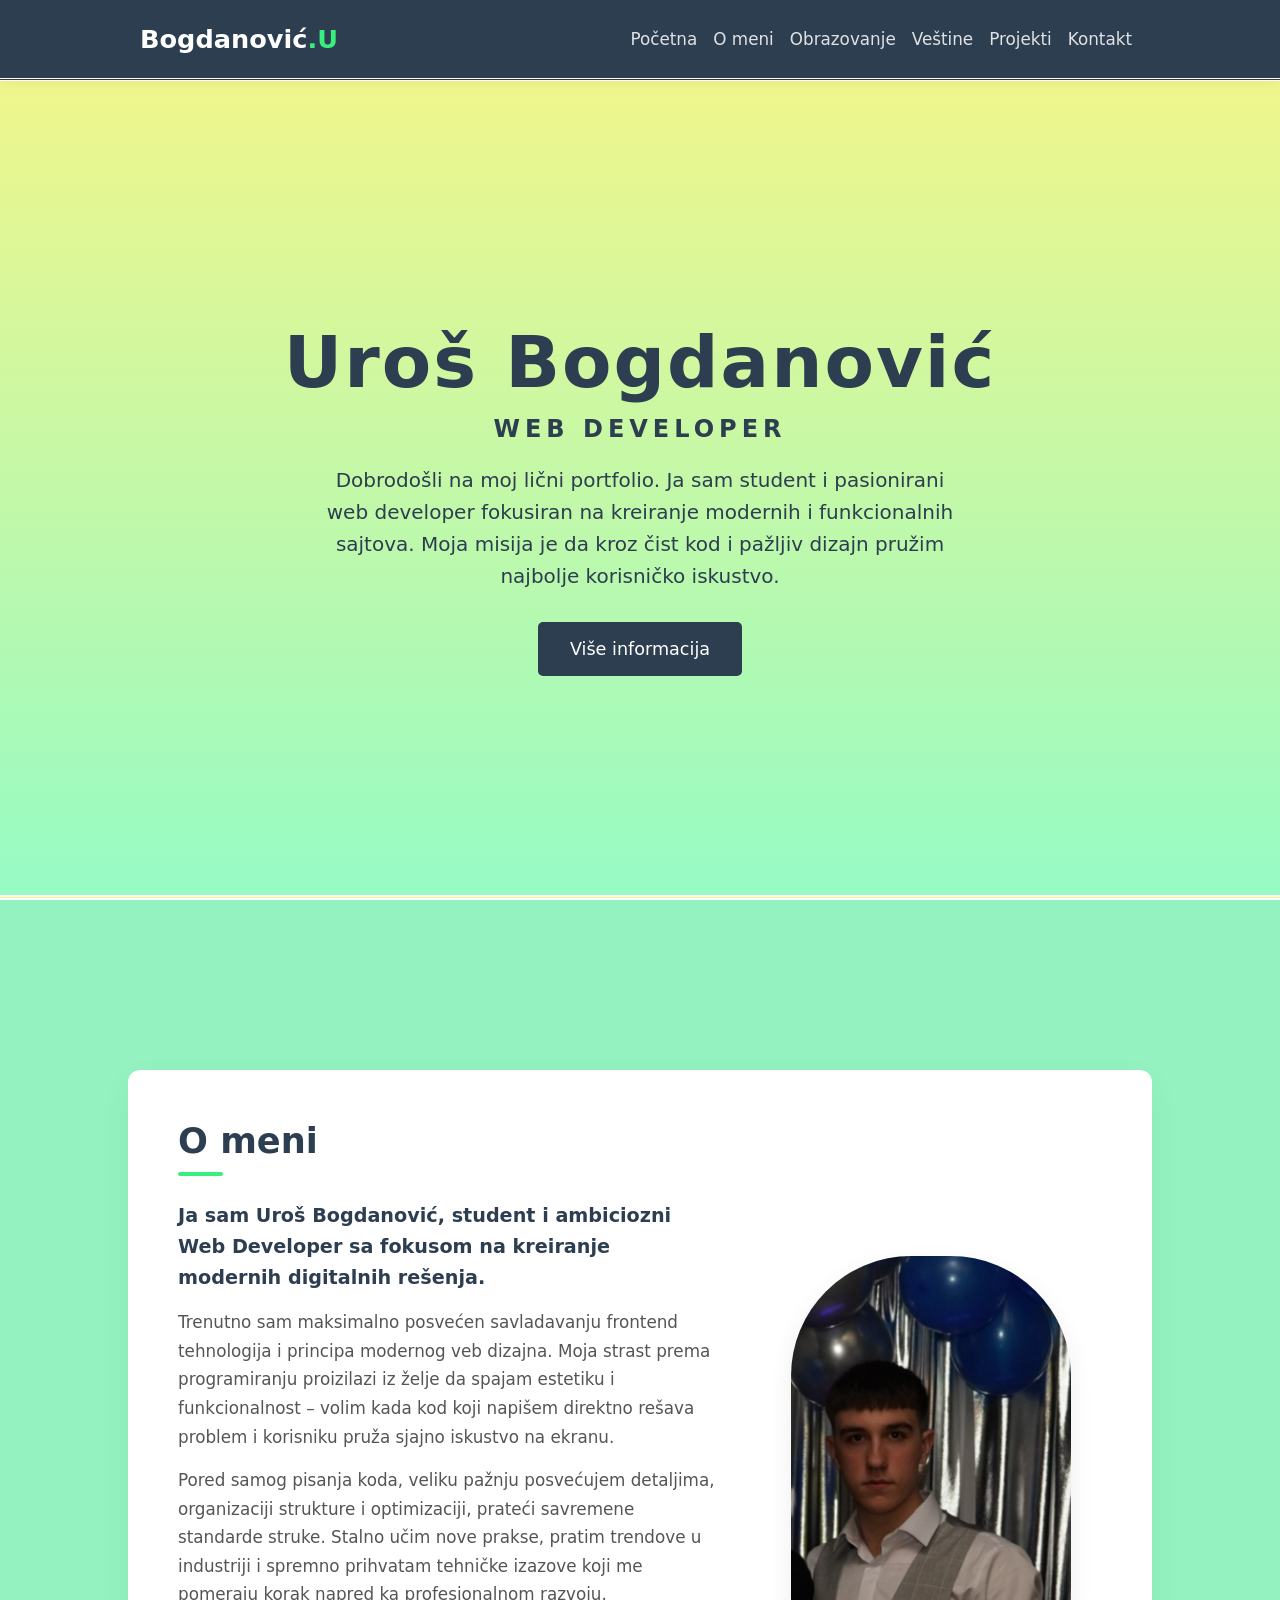
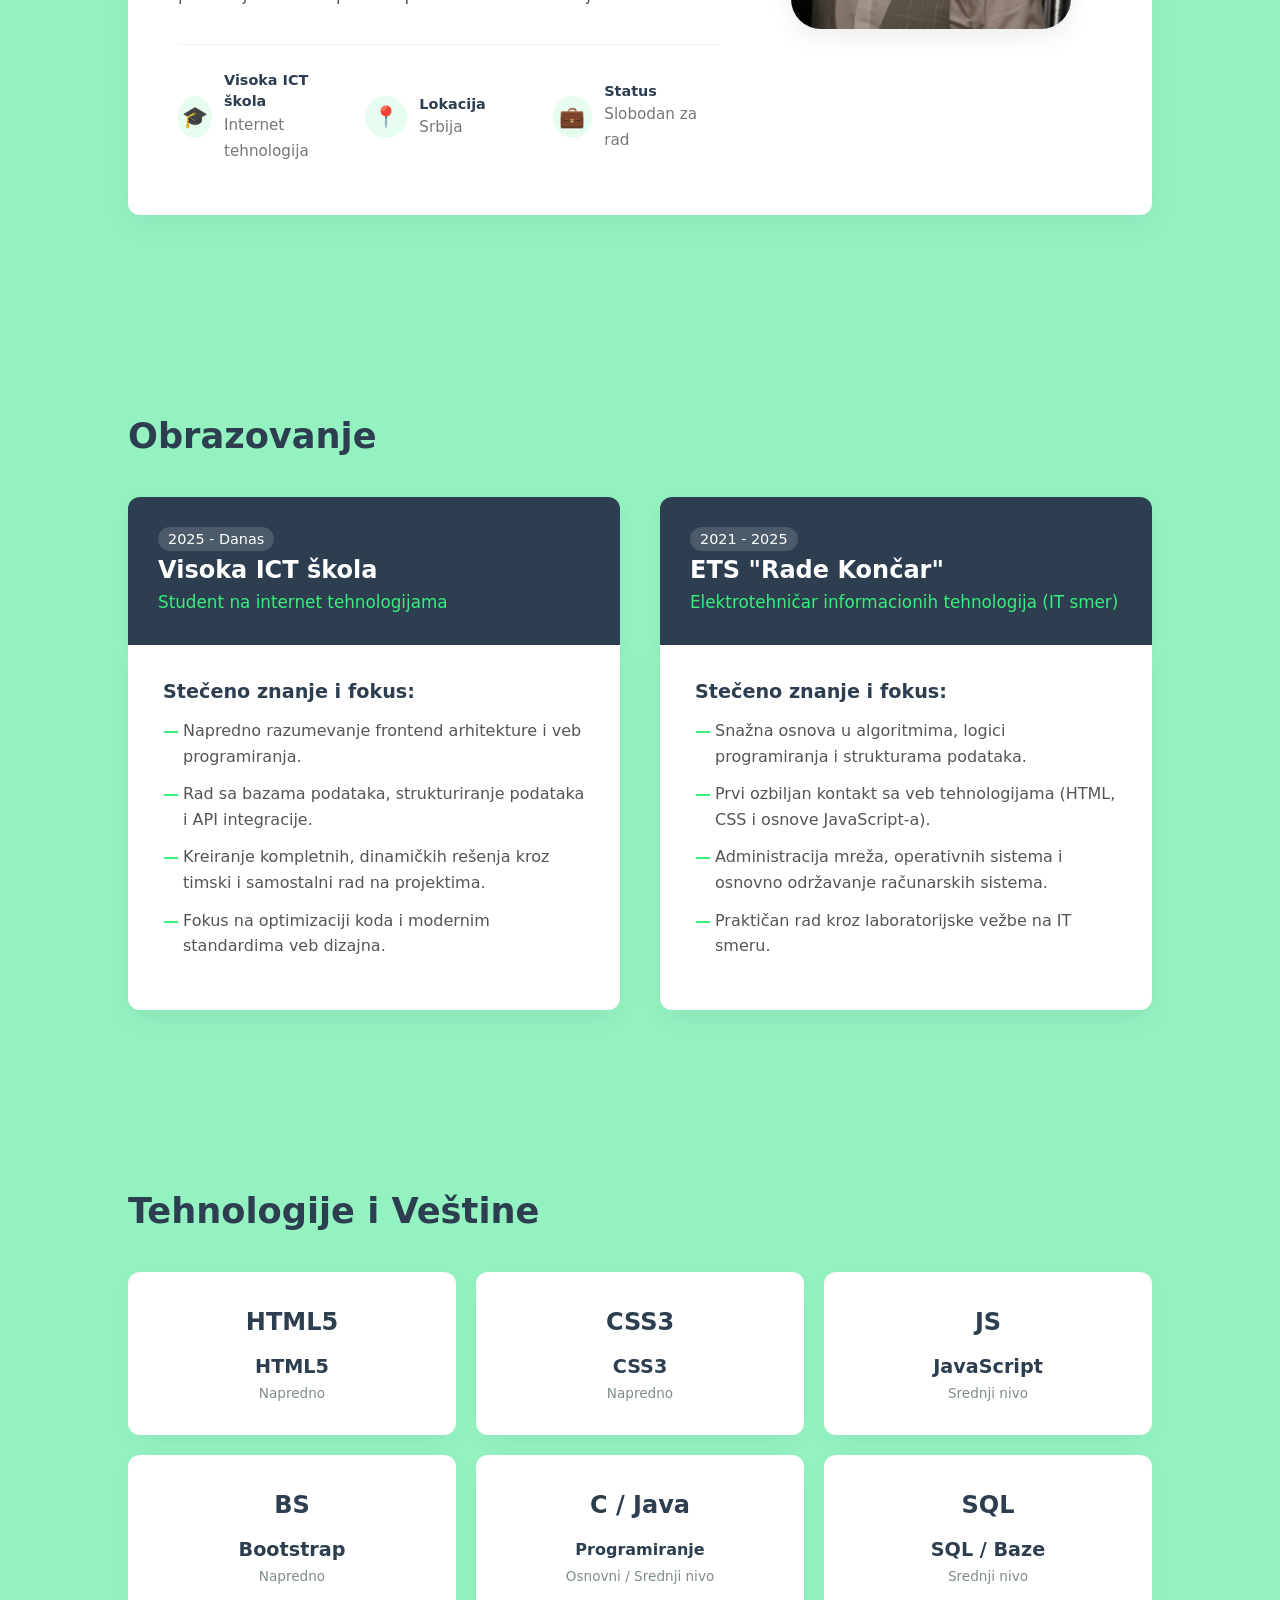
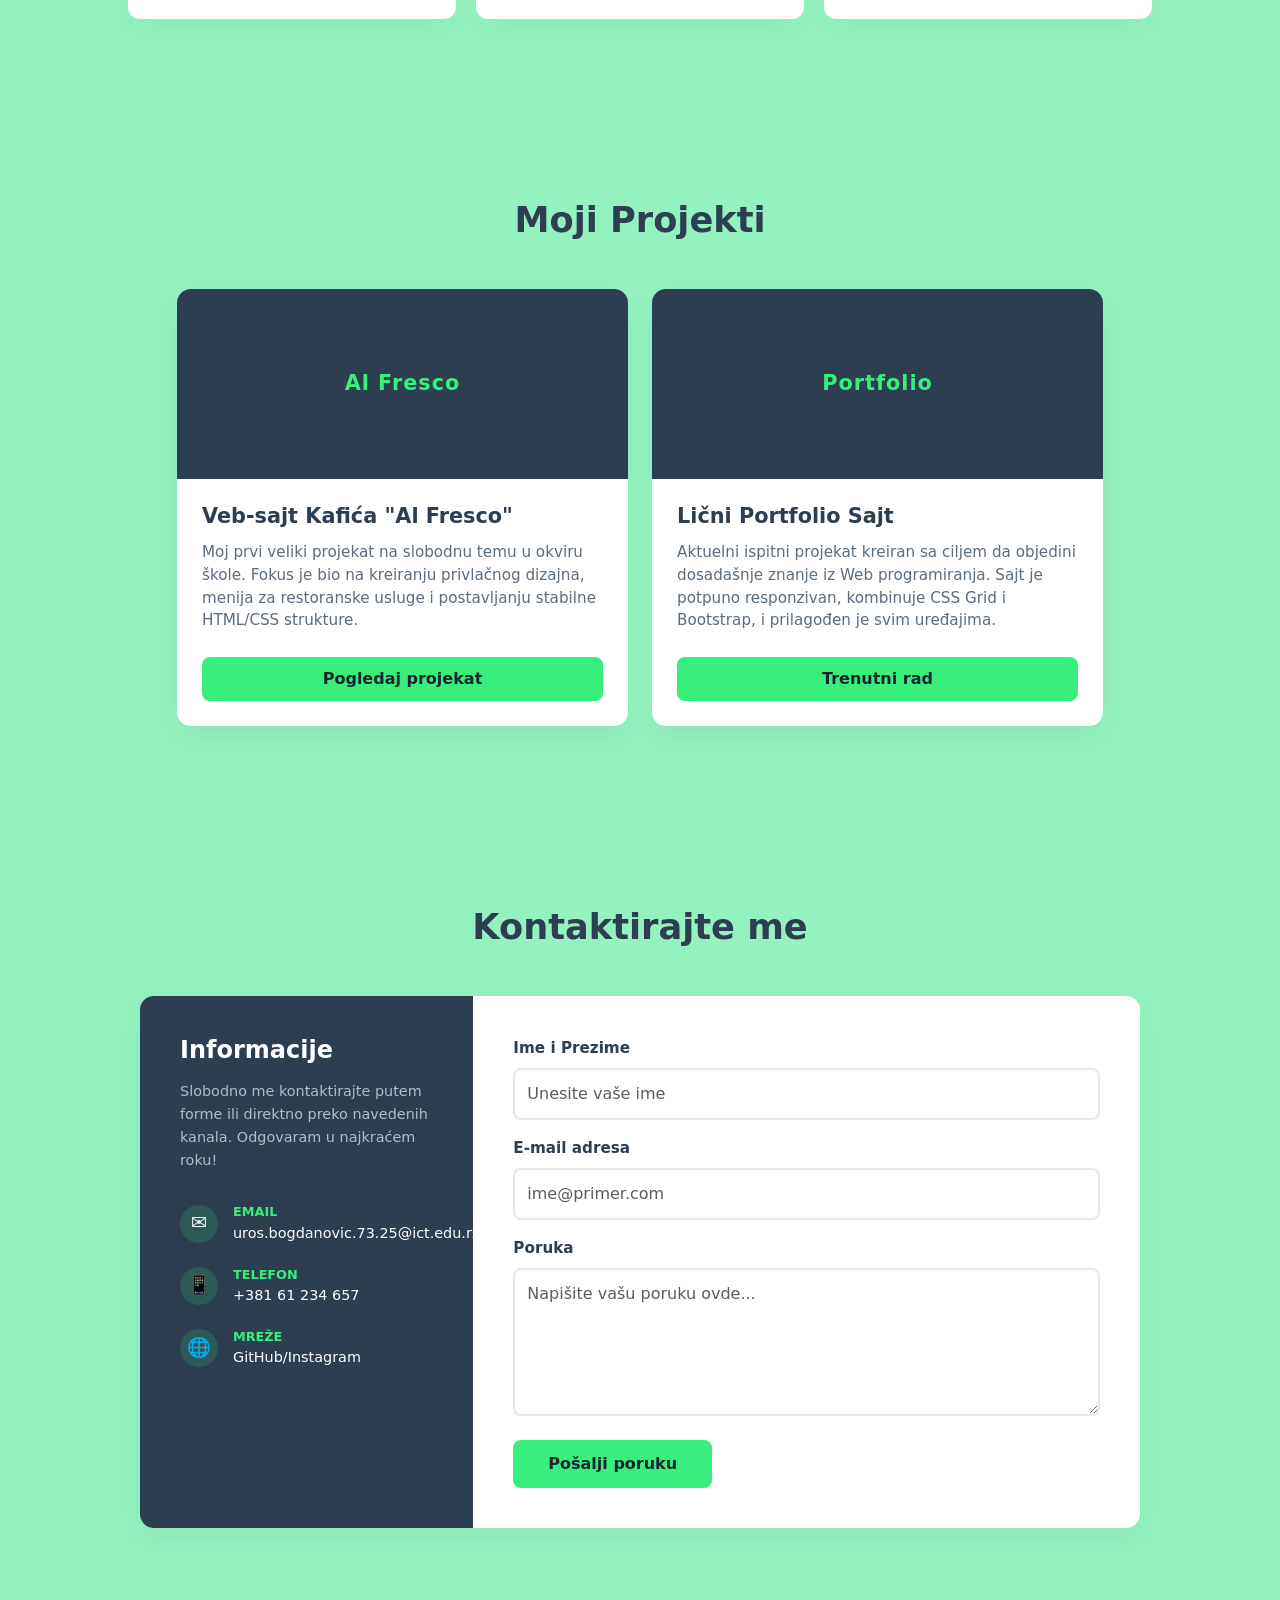
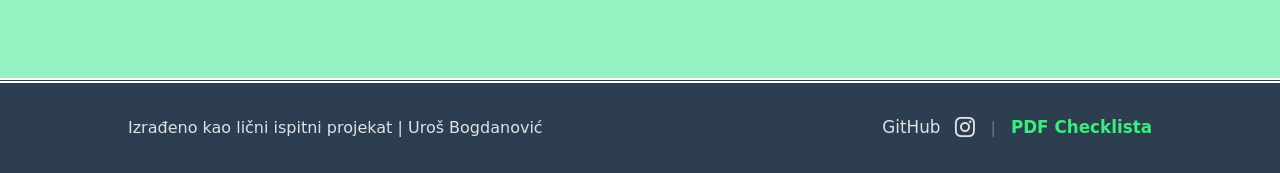
<file: index.html>
<!DOCTYPE html>
<html lang="en">
<head>
    <meta charset="UTF-8">
    <meta name="viewport" content="width=device-width, initial-scale=1.0">
    <title>Biografija</title>
    
    <link href="https://cdn.jsdelivr.net/npm/bootstrap@5.3.3/dist/css/bootstrap.min.css" rel="stylesheet">
    <link rel="stylesheet" href="https://cdn.jsdelivr.net/npm/bootstrap-icons@1.11.3/font/bootstrap-icons.min.css">
    <link href="assets/css/style.css" rel="stylesheet" />
    <link href="assets/css/responsive.css" rel="stylesheet" />
</head>
<body>
        <nav class="navbar navbar-expand-lg navbar-dark moja-navigacija fixed-top">
            <div class="container navigacija-kontejner centriranje">
                
                <a class="navbar-brand fw-bold" href="index.html">Bogdanović<span class="zelena">.U</span></a>
                
                <button class="navbar-toggler" type="button" data-bs-toggle="collapse" data-bs-target="#navbarNav" aria-controls="navbarNav" aria-expanded="false" aria-label="Toggle navigation">
                    <span class="navbar-toggler-icon"></span>
                </button>
                
                    <div class="collapse navbar-collapse" id="navbarNav">
                        <ul class="navbar-nav ms-auto">
                        <li class="nav-item">
                            <a class="nav-link" href="#pocetna">Početna</a>
                        </li>
                        <li class="nav-item">
                            <a class="nav-link" href="#o-meni">O meni</a>
                        </li>
                        <li class="nav-item">
                            <a class="nav-link" href="#obrazovanje">Obrazovanje</a>
                        </li>
                        <li class="nav-item">
                            <a class="nav-link" href="#vestine">Veštine</a>
                        </li>
                        <li class="nav-item">
                            <a class="nav-link" href="#projekti">Projekti</a>
                        </li>
                        <li class="nav-item">
                            <a class="nav-link" href="#kontakt">Kontakt</a>
                        </li>
                        </ul>
                    </div>
            </div>    
        </nav>
        <section class="hero1 d-flex align-items-center justify-content-center text-center" id="pocetna">
            <div class="container">
                <h1 class="hero-ime fw-bold">Uroš Bogdanović</h1>
                <h2 class="hero-titula text-uppercase tracking-wider">Web Developer</h2>
                <p class="hero-tagline mx-auto">
                    Dobrodošli na moj lični portfolio. Ja sam student i pasionirani web developer fokusiran na kreiranje modernih i funkcionalnih sajtova. Moja misija je da kroz čist kod i pažljiv dizajn pružim najbolje korisničko iskustvo.
                </p>
                <a href="#o-meni" class="btn moj-hero-btn">Više informacija</a>
            </div>
        </section>
        <section class="hero2" id="o-meni">
            <div class="o-meni-kartica">
                
                <div class="o-meni-tekst">
                    <h2>O meni</h2>
                    <hr class="linija-naslova"> 
                    
                    <p class="naglaseno">Ja sam Uroš Bogdanović, student i ambiciozni Web Developer sa fokusom na kreiranje modernih digitalnih rešenja.</p>
                    <p>Trenutno sam maksimalno posvećen savladavanju frontend tehnologija i principa modernog veb dizajna. Moja strast prema programiranju proizilazi iz želje da spajam estetiku i funkcionalnost – volim kada kod koji napišem direktno rešava problem i korisniku pruža sjajno iskustvo na ekranu.</p>
                    <p>Pored samog pisanja koda, veliku pažnju posvećujem detaljima, organizaciji strukture i optimizaciji, prateći savremene standarde struke. Stalno učim nove prakse, pratim trendove u industriji i spremno prihvatam tehničke izazove koji me pomeraju korak napred ka profesionalnom razvoju.</p>
                    
                    <div class="brze-info-mreza">
                        <div class="info-stavka">
                            <span class="info-ikona">🎓</span>
                            <div>
                                <strong>Visoka ICT škola</strong>
                                <p>Internet tehnologija</p>
                            </div>
                        </div>
                        <div class="info-stavka">
                            <span class="info-ikona">📍</span>
                            <div>
                                <strong>Lokacija</strong>
                                <p>Srbija</p>
                            </div>
                        </div>
                        <div class="info-stavka">
                            <span class="info-ikona">💼</span>
                            <div>
                                <strong>Status</strong>
                                <p>Slobodan za rad</p>
                            </div>
                        </div>
                    </div>
                </div>

                <div class="o-meni-vizuelno">
                    <img src="assets/img/slika1.png" alt="Uroš Bogdanović" class="moja-portfolio-slika img-fluid">
                </div>
                
            </div>
        </section>
        <section id="obrazovanje" class="sekcija-obrazovanje">
            <div class="centriranje">
                <h2 class="naslov-sekcije">Obrazovanje</h2>
                
                <div class="obrazovanje-grid">
                    
                    <div class="obrazovanje-stub">
                        <div class="skola-kutija visoka-ict">
                            <span class="godina">2025 - Danas</span>
                            <h3>Visoka ICT škola</h3>
                            <p class="smer">Student na internet tehnologijama</p>
                        </div>
                        <div class="znanje-kutija">
                            <h4>Stečeno znanje i fokus:</h4>
                            <ul>
                                <li>Napredno razumevanje frontend arhitekture i veb programiranja.</li>
                                <li>Rad sa bazama podataka, strukturiranje podataka i API integracije.</li>
                                <li>Kreiranje kompletnih, dinamičkih rešenja kroz timski i samostalni rad na projektima.</li>
                                <li>Fokus na optimizaciji koda i modernim standardima veb dizajna.</li>
                            </ul>
                        </div>
                    </div>
                    
                    <div class="obrazovanje-stub">
                        <div class="skola-kutija rade-koncar">
                            <span class="godina">2021 - 2025</span>
                            <h3>ETS "Rade Končar"</h3>
                            <p class="smer">Elektrotehničar informacionih tehnologija (IT smer)</p>
                        </div>
                        <div class="znanje-kutija">
                            <h4>Stečeno znanje i fokus:</h4>
                            <ul>
                                <li>Snažna osnova u algoritmima, logici programiranja i strukturama podataka.</li>
                                <li>Prvi ozbiljan kontakt sa veb tehnologijama (HTML, CSS i osnove JavaScript-a).</li>
                                <li>Administracija mreža, operativnih sistema i osnovno održavanje računarskih sistema.</li>
                                <li>Praktičan rad kroz laboratorijske vežbe na IT smeru.</li>
                            </ul>
                        </div>
                    </div>

                </div>
            </div>
        </section>
        <section id="vestine" class="sekcija-vestine">
            <div class="centriranje">
                <h2 class="naslov-sekcije">Tehnologije i Veštine</h2>
                
                <div class="vestine-grid">
                    
                    <div class="vestina-kartica">
                        <div class="vestina-ikona">HTML5</div> <h3>HTML5</h3>
                        <span class="nivo">Napredno</span>
                    </div>

                    <div class="vestina-kartica">
                        <div class="vestina-ikona">CSS3</div>
                        <h3>CSS3</h3>
                        <span class="nivo">Napredno</span>
                    </div>

                    <div class="vestina-kartica">
                        <div class="vestina-ikona">JS</div>
                        <h3>JavaScript</h3>
                        <span class="nivo">Srednji nivo</span>
                    </div>

                    <div class="vestina-kartica">
                        <div class="vestina-ikona">BS</div>
                        <h3>Bootstrap</h3>
                        <span class="nivo">Napredno</span>
                    </div>

                    <div class="vestina-kartica">
                        <div class="vestina-ikona">C / Java</div>
                        <h4>Programiranje</h4>
                        <span class="nivo">Osnovni / Srednji nivo</span>
                    </div>

                    <div class="vestina-kartica">
                        <div class="vestina-ikona">SQL</div>
                        <h3>SQL / Baze</h3>
                        <span class="nivo">Srednji nivo</span>
                    </div>

                </div>
            </div>
        </section>
        <section id="projekti" class="sekcija-projekti">
            <div class="container"> <h2 class="naslov-sekcije text-center mb-5">Moji Projekti</h2>
                
                <div class="row g-4 justify-content-center">
                    
                    <div class="col-12 col-md-6 col-lg-5"> 
                        <div class="projekat-kartica">
                            <div class="projekat-slika-placeholder">Al Fresco</div>
                            <div class="projekat-telo">
                                <h3>Veb-sajt Kafića "Al Fresco"</h3>
                                <p>Moj prvi veliki projekat na slobodnu temu u okviru škole. Fokus je bio na kreiranju privlačnog dizajna, menija za restoranske usluge i postavljanju stabilne HTML/CSS strukture.</p>
                                <a href="https://uros-bogdanovic.github.io/AlFresco.github.io/index.html" target="_blank" class="btn-projekat">Pogledaj projekat</a>
                            </div>
                        </div>
                    </div>

                    <div class="col-12 col-md-6 col-lg-5">
                        <div class="projekat-kartica">
                            <div class="projekat-slika-placeholder">Portfolio</div>
                            <div class="projekat-telo">
                                <h3>Lični Portfolio Sajt</h3>
                                <p>Aktuelni ispitni projekat kreiran sa ciljem da objedini dosadašnje znanje iz Web programiranja. Sajt je potpuno responzivan, kombinuje CSS Grid i Bootstrap, i prilagođen je svim uređajima.</p>
                                <a href="#" class="btn-projekat">Trenutni rad</a>
                            </div>
                        </div>
                    </div>

                </div>
            </div>
        </section>
        <section id="kontakt" class="sekcija-kontakt">
            <div class="container">
                <h2 class="naslov-sekcije text-center mb-5">Kontaktirajte me</h2>
                
                <div class="row justify-content-center kontakt-mreza-omotac g-0">
                    
                    <div class="col-12 col-lg-4 kontakt-info-kolona">
                        <h3>Informacije</h3>
                        <p>Slobodno me kontaktirajte putem forme ili direktno preko navedenih kanala. Odgovaram u najkraćem roku!</p>
                        
                        <div class="kontakt-detalji">
                            <div class="detalj-stavka">
                                <span class="detalj-ikona">✉️</span>
                                <div>
                                    <strong>Email</strong>
                                    <p>uros.bogdanovic.73.25@ict.edu.rs</p>
                                </div>
                            </div>
                            <div class="detalj-stavka">
                                <span class="detalj-ikona">📱</span>
                                <div>
                                    <strong>Telefon</strong>
                                    <p>+381 61 234 657</p>
                                </div>
                            </div>
                            <div class="detalj-stavka">
                                <span class="detalj-ikona">🌐</span>
                                <div>
                                    <strong>Mreže</strong>
                                    <p>GitHub/Instagram</p>
                                </div>
                            </div>
                        </div>
                    </div>
                    
                    <div class="col-12 col-lg-8">
                        <form action="#" method="POST" class="kontakt-forma h-100">
                            
                            <div class="mb-3">
                                <label for="ime" class="form-label">Ime i Prezime</label>
                                <input type="text" class="form-control" id="ime" placeholder="Unesite vaše ime" required>
                            </div>
                            
                            <div class="mb-3">
                                <label for="email" class="form-label">E-mail adresa</label>
                                <input type="email" class="form-control" id="email" placeholder="ime@primer.com" required>
                            </div>
                            
                            <div class="mb-4">
                                <label for="poruka" class="form-label">Poruka</label>
                                <textarea class="form-control" id="poruka" rows="5" placeholder="Napišite vašu poruku ovde..." required></textarea>
                            </div>
                            
                            <div class="text-start"> <button type="submit" class="btn-slanje">Pošalji poruku </button>
                            </div>
                            
                        </form>
                    </div>
                </div>
            </div>
        </section>
        <footer class="moj-futer">
            <div class="centriranje futer-kontejner">
                
                <div class="futer-prava">
                    <p>Izrađeno kao lični ispitni projekat | Uroš Bogdanović</p>
                </div>
                
                <div class="futer-linkovi">
                    <a href="https://github.com/uros-bogdanovic" target="_blank" class="futer-link">GitHub</a>
                    <a href="https://www.instagram.com/visokaict/" target="_blank" class="futer-link" title="Moj Instagram">
                        <i class="bi bi-instagram fs-5"></i>
                    </a>
                    
                    <span class="separator">|</span>
                    
                    <a href="portfolio_ocenjivanje.pdf" target="_blank" class="futer-link pdf-link">PDF Checklista</a>
                </div>
                
            </div>
        </footer>
  <script src="https://cdn.jsdelivr.net/npm/bootstrap@5.3.3/dist/js/bootstrap.bundle.min.js"></script>
</body>
</html>
</file>
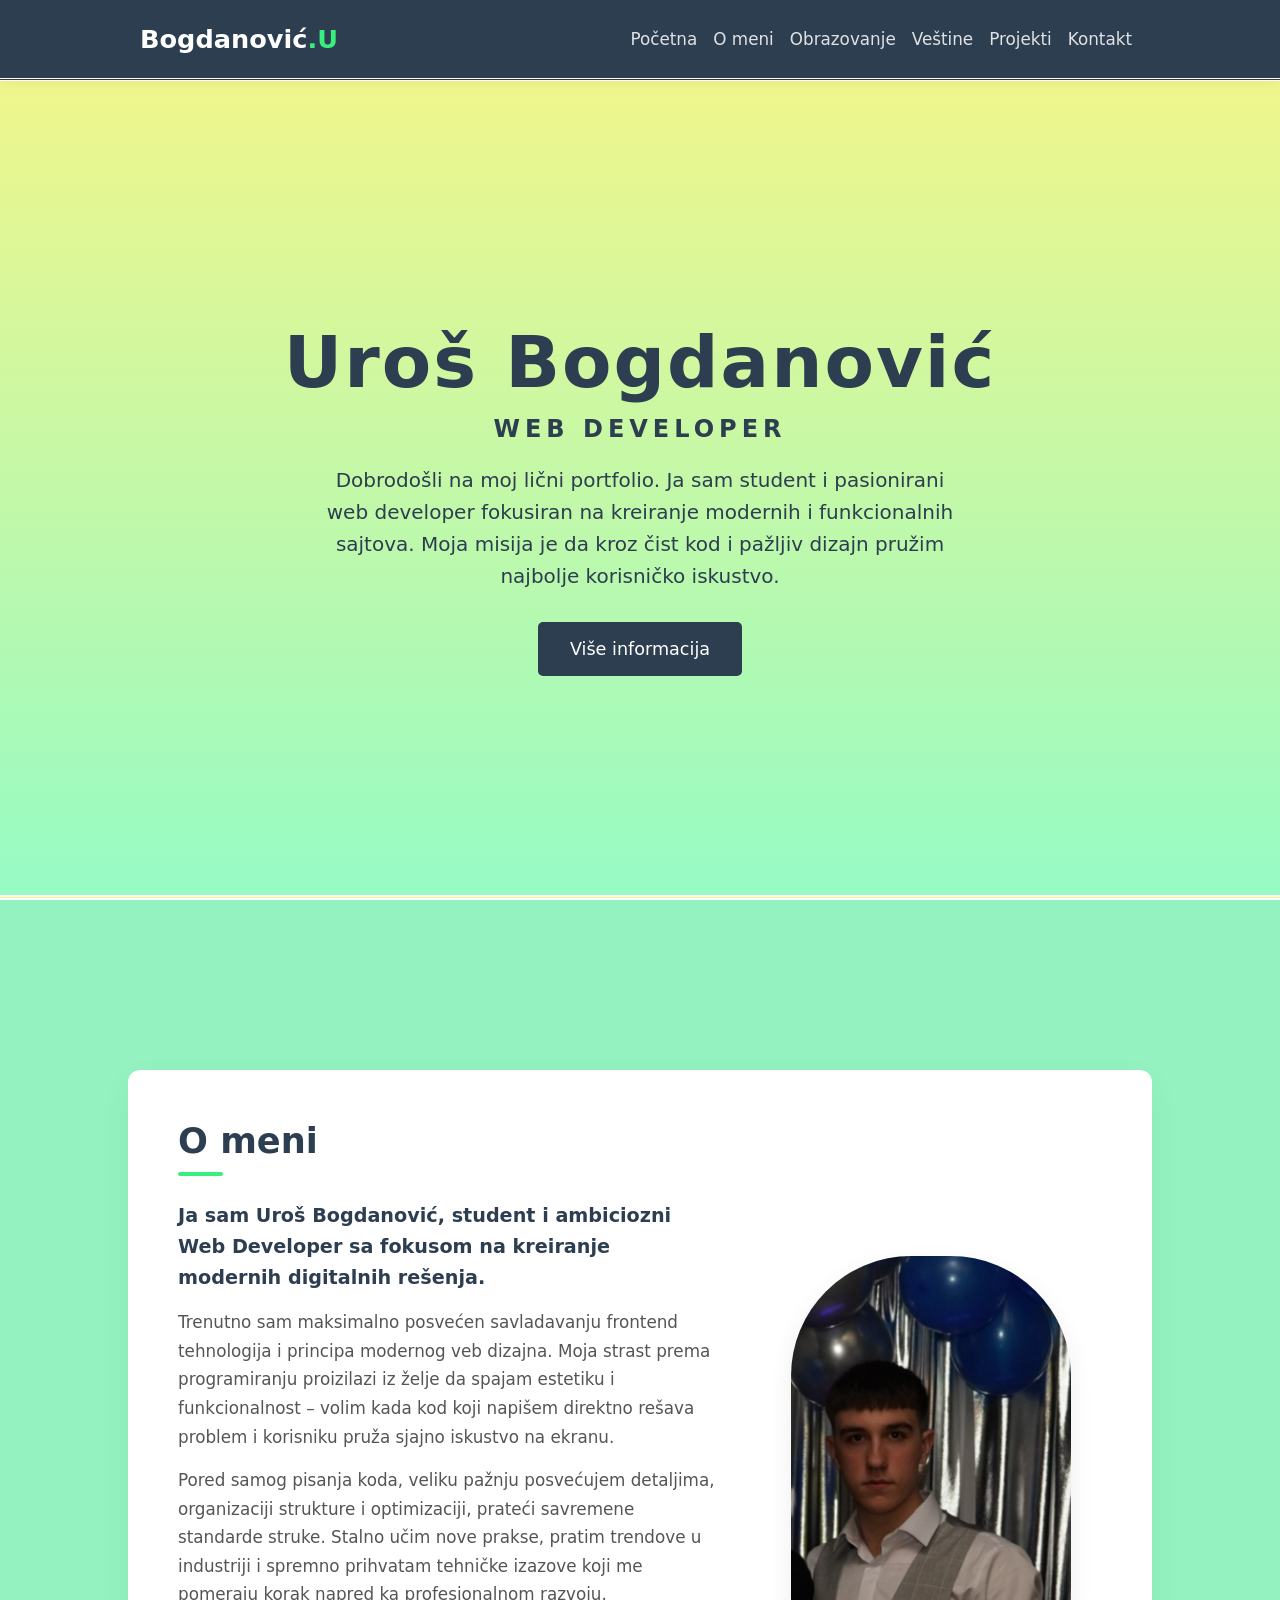
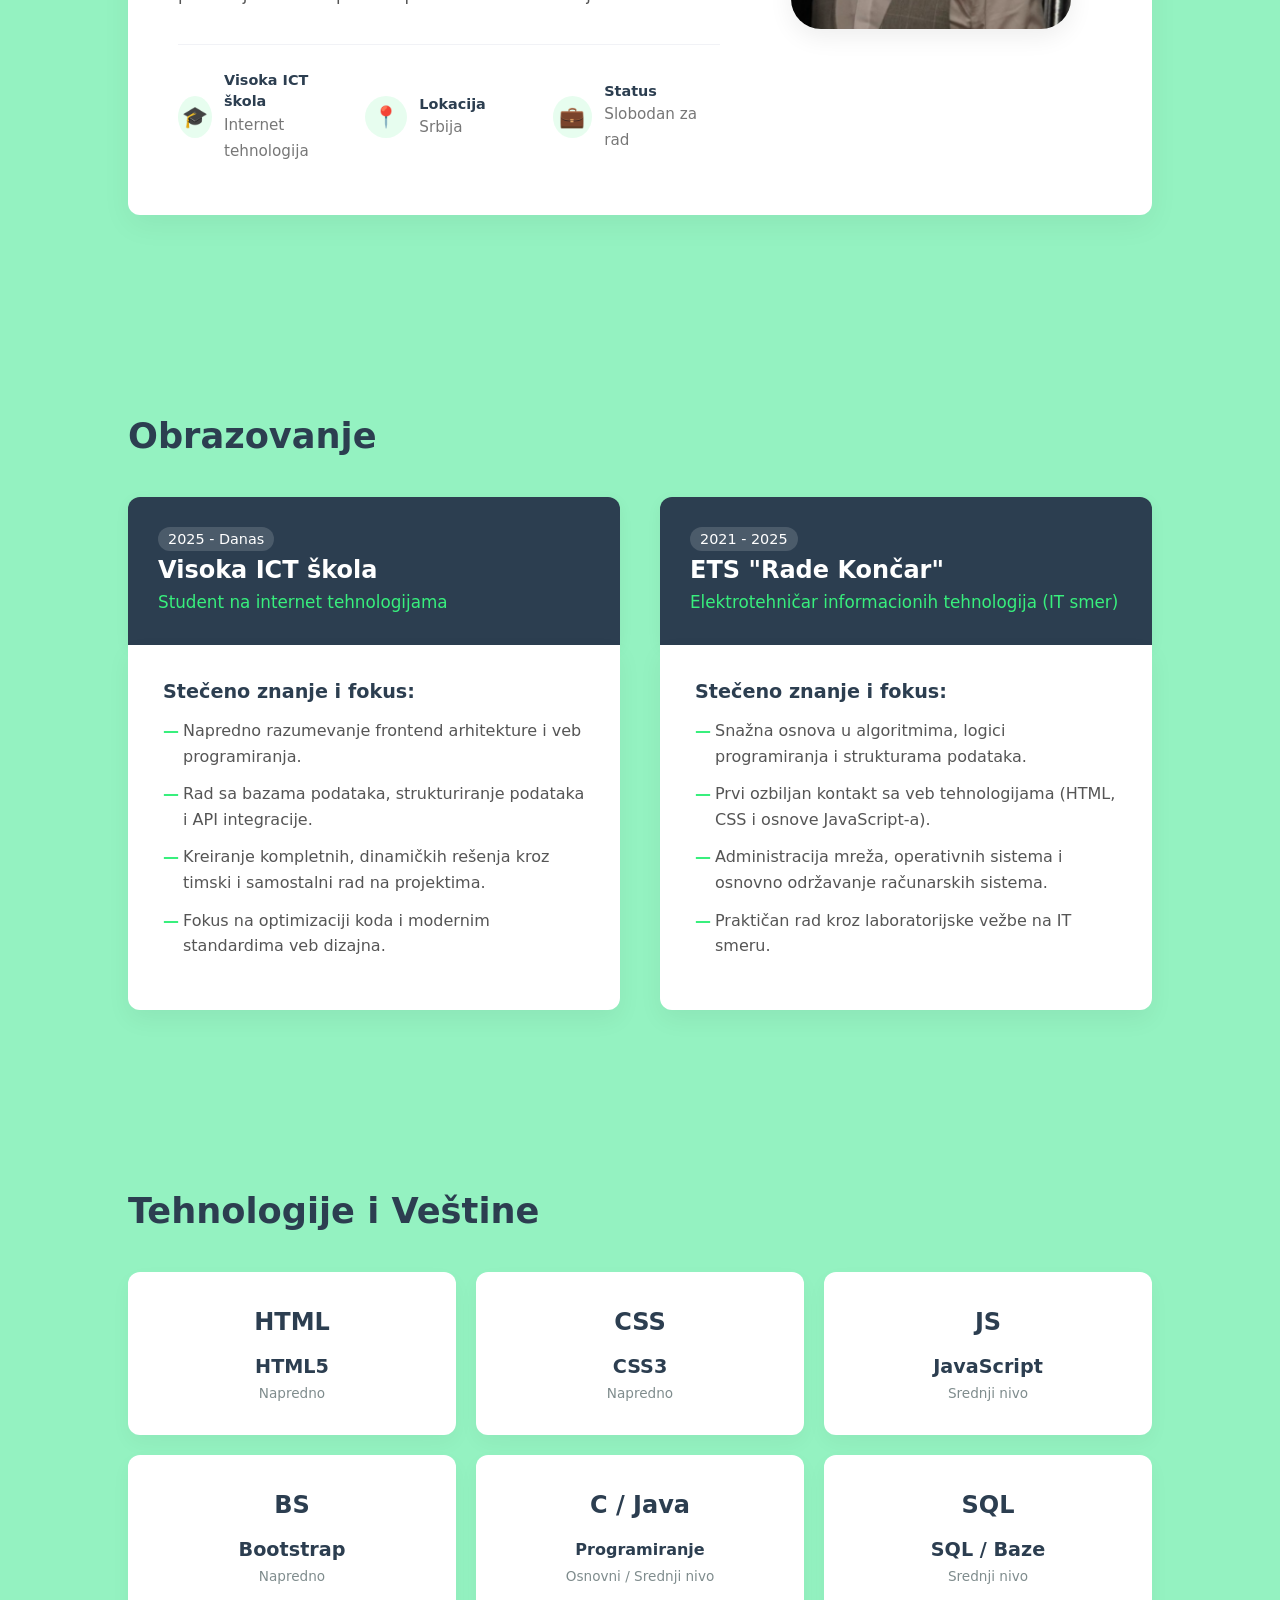
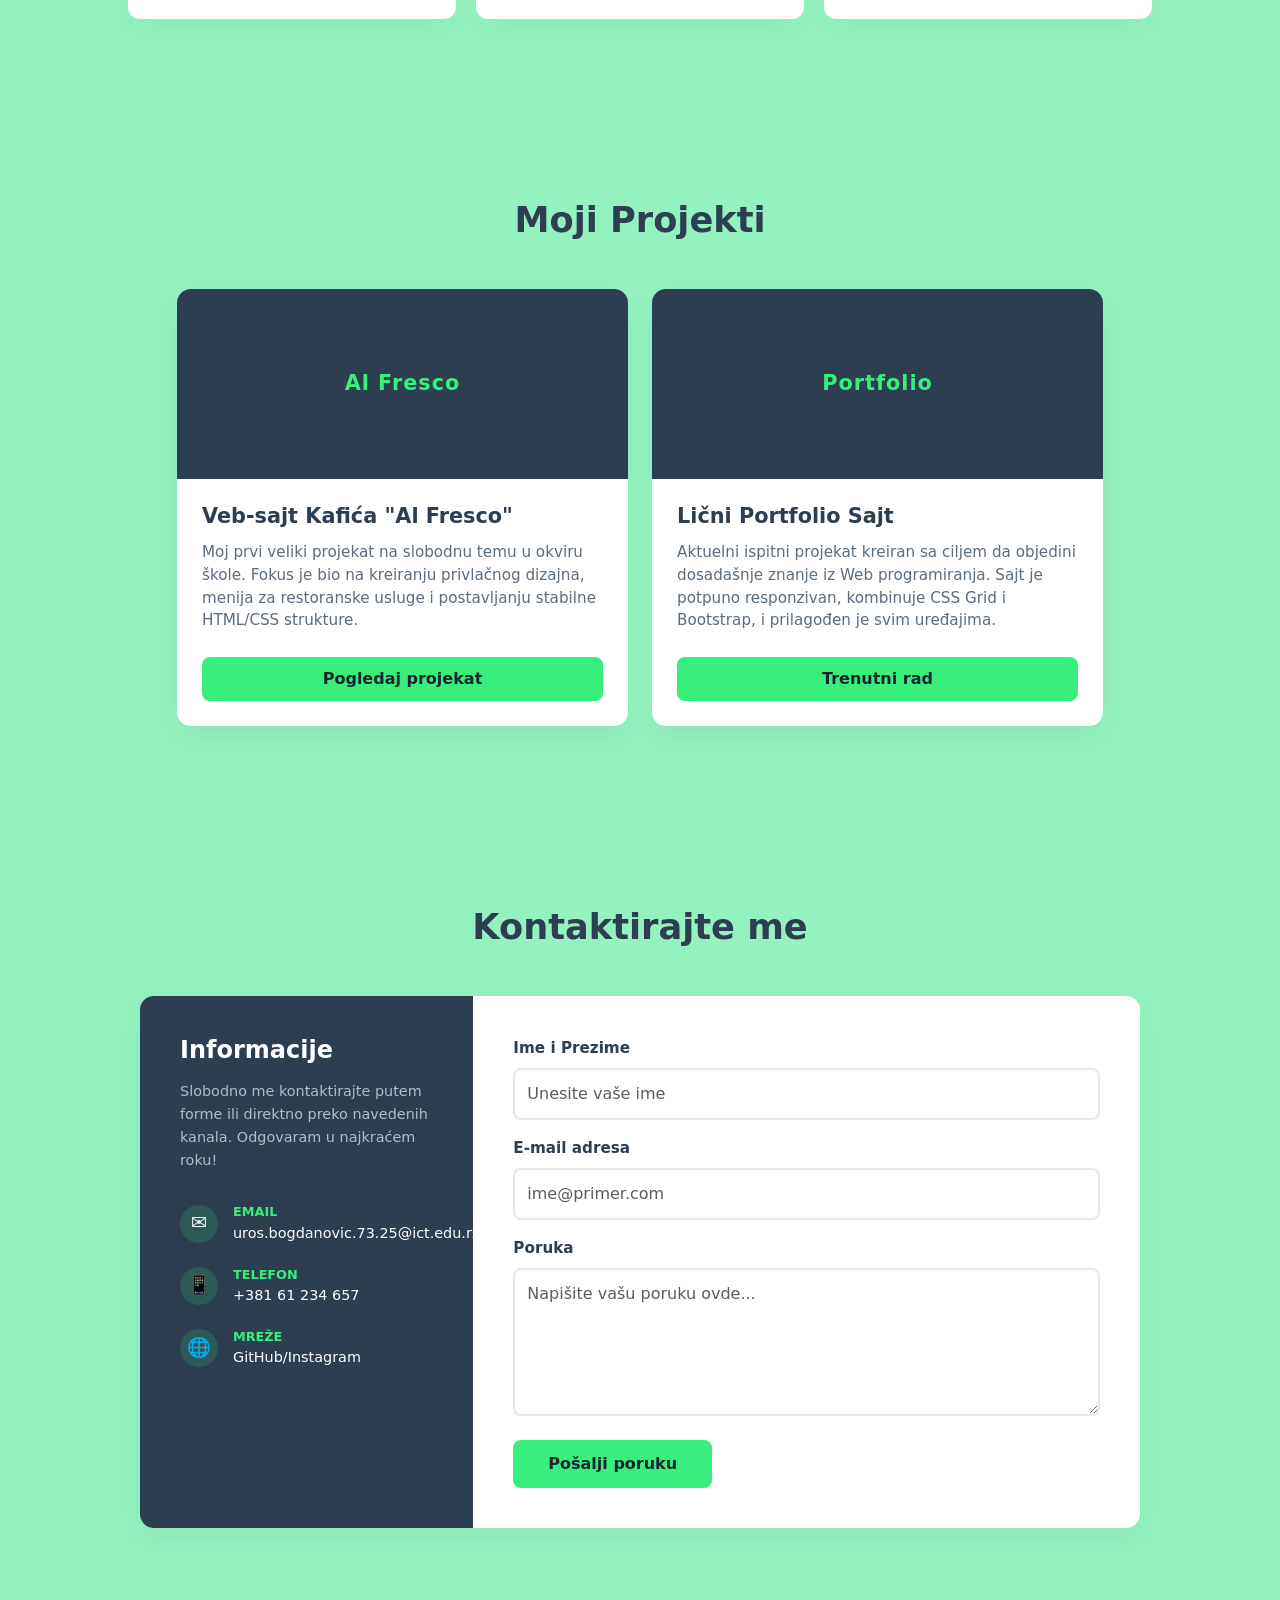
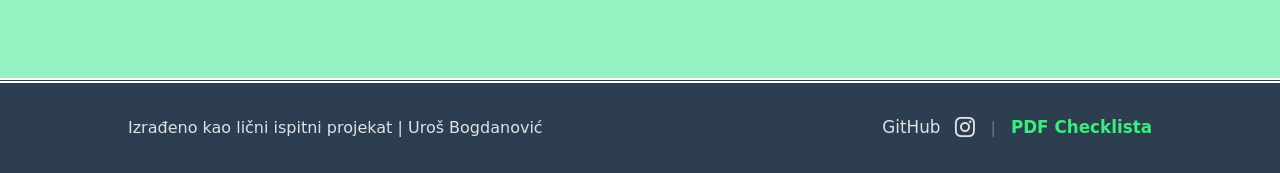
<file: Moj Portfolio/Index.html>
<!DOCTYPE html>
<html lang="en">
<head>
    <meta charset="UTF-8">
    <meta name="viewport" content="width=device-width, initial-scale=1.0">
    <title>Biografija</title>
    
    <link href="https://cdn.jsdelivr.net/npm/bootstrap@5.3.3/dist/css/bootstrap.min.css" rel="stylesheet">
    <link rel="stylesheet" href="https://cdn.jsdelivr.net/npm/bootstrap-icons@1.11.3/font/bootstrap-icons.min.css">
    <link href="assets/css/style.css" rel="stylesheet" />
    <link href="assets/css/responsive.css" rel="stylesheet" />
</head>
<body>
        <nav class="navbar navbar-expand-lg navbar-dark moja-navigacija fixed-top">
            <div class="container navigacija-kontejner centriranje">
                
                <a class="navbar-brand fw-bold" href="Sajt2.html">Bogdanović<span class="zelena">.U</span></a>
                
                <button class="navbar-toggler" type="button" data-bs-toggle="collapse" data-bs-target="#navbarNav" aria-controls="navbarNav" aria-expanded="false" aria-label="Toggle navigation">
                    <span class="navbar-toggler-icon"></span>
                </button>
                
                    <div class="collapse navbar-collapse" id="navbarNav">
                        <ul class="navbar-nav ms-auto">
                        <li class="nav-item">
                            <a class="nav-link" href="#pocetna">Početna</a>
                        </li>
                        <li class="nav-item">
                            <a class="nav-link" href="#o-meni">O meni</a>
                        </li>
                        <li class="nav-item">
                            <a class="nav-link" href="#obrazovanje">Obrazovanje</a>
                        </li>
                        <li class="nav-item">
                            <a class="nav-link" href="#vestine">Veštine</a>
                        </li>
                        <li class="nav-item">
                            <a class="nav-link" href="#projekti">Projekti</a>
                        </li>
                        <li class="nav-item">
                            <a class="nav-link" href="#kontakt">Kontakt</a>
                        </li>
                        </ul>
                    </div>
            </div>    
        </nav>
        <section class="hero1 d-flex align-items-center justify-content-center text-center" id="pocetna">
            <div class="container">
                <h1 class="hero-ime fw-bold">Uroš Bogdanović</h1>
                <h2 class="hero-titula text-uppercase tracking-wider">Web Developer</h2>
                <p class="hero-tagline mx-auto">
                    Dobrodošli na moj lični portfolio. Ja sam student i pasionirani web developer fokusiran na kreiranje modernih i funkcionalnih sajtova. Moja misija je da kroz čist kod i pažljiv dizajn pružim najbolje korisničko iskustvo.
                </p>
                <a href="#o-meni" class="btn moj-hero-btn">Više informacija</a>
            </div>
        </section>
        <section class="hero2" id="o-meni">
            <div class="o-meni-kartica">
                
                <div class="o-meni-tekst">
                    <h2>O meni</h2>
                    <hr class="linija-naslova"> 
                    
                    <p class="naglaseno">Ja sam Uroš Bogdanović, student i ambiciozni Web Developer sa fokusom na kreiranje modernih digitalnih rešenja.</p>
                    <p>Trenutno sam maksimalno posvećen savladavanju frontend tehnologija i principa modernog veb dizajna. Moja strast prema programiranju proizilazi iz želje da spajam estetiku i funkcionalnost – volim kada kod koji napišem direktno rešava problem i korisniku pruža sjajno iskustvo na ekranu.</p>
                    <p>Pored samog pisanja koda, veliku pažnju posvećujem detaljima, organizaciji strukture i optimizaciji, prateći savremene standarde struke. Stalno učim nove prakse, pratim trendove u industriji i spremno prihvatam tehničke izazove koji me pomeraju korak napred ka profesionalnom razvoju.</p>
                    
                    <div class="brze-info-mreza">
                        <div class="info-stavka">
                            <span class="info-ikona">🎓</span>
                            <div>
                                <strong>Visoka ICT škola</strong>
                                <p>Internet tehnologija</p>
                            </div>
                        </div>
                        <div class="info-stavka">
                            <span class="info-ikona">📍</span>
                            <div>
                                <strong>Lokacija</strong>
                                <p>Srbija</p>
                            </div>
                        </div>
                        <div class="info-stavka">
                            <span class="info-ikona">💼</span>
                            <div>
                                <strong>Status</strong>
                                <p>Slobodan za rad</p>
                            </div>
                        </div>
                    </div>
                </div>

                <div class="o-meni-vizuelno">
                    <img src="assets/img/slika1.png" alt="Uroš Bogdanović" class="moja-portfolio-slika img-fluid">
                </div>
                
            </div>
        </section>
        <section id="obrazovanje" class="sekcija-obrazovanje">
            <div class="centriranje">
                <h2 class="naslov-sekcije">Obrazovanje</h2>
                
                <div class="obrazovanje-grid">
                    
                    <div class="obrazovanje-stub">
                        <div class="skola-kutija visoka-ict">
                            <span class="godina">2025 - Danas</span>
                            <h3>Visoka ICT škola</h3>
                            <p class="smer">Student na internet tehnologijama</p>
                        </div>
                        <div class="znanje-kutija">
                            <h4>Stečeno znanje i fokus:</h4>
                            <ul>
                                <li>Napredno razumevanje frontend arhitekture i veb programiranja.</li>
                                <li>Rad sa bazama podataka, strukturiranje podataka i API integracije.</li>
                                <li>Kreiranje kompletnih, dinamičkih rešenja kroz timski i samostalni rad na projektima.</li>
                                <li>Fokus na optimizaciji koda i modernim standardima veb dizajna.</li>
                            </ul>
                        </div>
                    </div>
                    
                    <div class="obrazovanje-stub">
                        <div class="skola-kutija rade-koncar">
                            <span class="godina">2021 - 2025</span>
                            <h3>ETS "Rade Končar"</h3>
                            <p class="smer">Elektrotehničar informacionih tehnologija (IT smer)</p>
                        </div>
                        <div class="znanje-kutija">
                            <h4>Stečeno znanje i fokus:</h4>
                            <ul>
                                <li>Snažna osnova u algoritmima, logici programiranja i strukturama podataka.</li>
                                <li>Prvi ozbiljan kontakt sa veb tehnologijama (HTML, CSS i osnove JavaScript-a).</li>
                                <li>Administracija mreža, operativnih sistema i osnovno održavanje računarskih sistema.</li>
                                <li>Praktičan rad kroz laboratorijske vežbe na IT smeru.</li>
                            </ul>
                        </div>
                    </div>

                </div>
            </div>
        </section>
        <section id="vestine" class="sekcija-vestine">
            <div class="centriranje">
                <h2 class="naslov-sekcije">Tehnologije i Veštine</h2>
                
                <div class="vestine-grid">
                    
                    <div class="vestina-kartica">
                        <div class="vestina-ikona">HTML</div> <h3>HTML5</h3>
                        <span class="nivo">Napredno</span>
                    </div>

                    <div class="vestina-kartica">
                        <div class="vestina-ikona">CSS</div>
                        <h3>CSS3</h3>
                        <span class="nivo">Napredno</span>
                    </div>

                    <div class="vestina-kartica">
                        <div class="vestina-ikona">JS</div>
                        <h3>JavaScript</h3>
                        <span class="nivo">Srednji nivo</span>
                    </div>

                    <div class="vestina-kartica">
                        <div class="vestina-ikona">BS</div>
                        <h3>Bootstrap</h3>
                        <span class="nivo">Napredno</span>
                    </div>

                    <div class="vestina-kartica">
                        <div class="vestina-ikona">C / Java</div>
                        <h4>Programiranje</h4>
                        <span class="nivo">Osnovni / Srednji nivo</span>
                    </div>

                    <div class="vestina-kartica">
                        <div class="vestina-ikona">SQL</div>
                        <h3>SQL / Baze</h3>
                        <span class="nivo">Srednji nivo</span>
                    </div>

                </div>
            </div>
        </section>
        <section id="projekti" class="sekcija-projekti">
            <div class="container"> <h2 class="naslov-sekcije text-center mb-5">Moji Projekti</h2>
                
                <div class="row g-4 justify-content-center">
                    
                    <div class="col-12 col-md-6 col-lg-5"> 
                        <div class="projekat-kartica">
                            <div class="projekat-slika-placeholder">Al Fresco</div>
                            <div class="projekat-telo">
                                <h3>Veb-sajt Kafića "Al Fresco"</h3>
                                <p>Moj prvi veliki projekat na slobodnu temu u okviru škole. Fokus je bio na kreiranju privlačnog dizajna, menija za restoranske usluge i postavljanju stabilne HTML/CSS strukture.</p>
                                <a href="https://uros-bogdanovic.github.io/AlFresco.github.io/index.html" target="_blank" class="btn-projekat">Pogledaj projekat</a>
                            </div>
                        </div>
                    </div>

                    <div class="col-12 col-md-6 col-lg-5">
                        <div class="projekat-kartica">
                            <div class="projekat-slika-placeholder">Portfolio</div>
                            <div class="projekat-telo">
                                <h3>Lični Portfolio Sajt</h3>
                                <p>Aktuelni ispitni projekat kreiran sa ciljem da objedini dosadašnje znanje iz Web programiranja. Sajt je potpuno responzivan, kombinuje CSS Grid i Bootstrap, i prilagođen je svim uređajima.</p>
                                <a href="#" class="btn-projekat">Trenutni rad</a>
                            </div>
                        </div>
                    </div>

                </div>
            </div>
        </section>
        <section id="kontakt" class="sekcija-kontakt">
            <div class="container">
                <h2 class="naslov-sekcije text-center mb-5">Kontaktirajte me</h2>
                
                <div class="row justify-content-center kontakt-mreza-omotac g-0">
                    
                    <div class="col-12 col-lg-4 kontakt-info-kolona">
                        <h3>Informacije</h3>
                        <p>Slobodno me kontaktirajte putem forme ili direktno preko navedenih kanala. Odgovaram u najkraćem roku!</p>
                        
                        <div class="kontakt-detalji">
                            <div class="detalj-stavka">
                                <span class="detalj-ikona">✉️</span>
                                <div>
                                    <strong>Email</strong>
                                    <p>uros.bogdanovic.73.25@ict.edu.rs</p>
                                </div>
                            </div>
                            <div class="detalj-stavka">
                                <span class="detalj-ikona">📱</span>
                                <div>
                                    <strong>Telefon</strong>
                                    <p>+381 61 234 657</p>
                                </div>
                            </div>
                            <div class="detalj-stavka">
                                <span class="detalj-ikona">🌐</span>
                                <div>
                                    <strong>Mreže</strong>
                                    <p>GitHub/Instagram</p>
                                </div>
                            </div>
                        </div>
                    </div>
                    
                    <div class="col-12 col-lg-8">
                        <form action="#" method="POST" class="kontakt-forma h-100">
                            
                            <div class="mb-3">
                                <label for="ime" class="form-label">Ime i Prezime</label>
                                <input type="text" class="form-control" id="ime" placeholder="Unesite vaše ime" required>
                            </div>
                            
                            <div class="mb-3">
                                <label for="email" class="form-label">E-mail adresa</label>
                                <input type="email" class="form-control" id="email" placeholder="ime@primer.com" required>
                            </div>
                            
                            <div class="mb-4">
                                <label for="poruka" class="form-label">Poruka</label>
                                <textarea class="form-control" id="poruka" rows="5" placeholder="Napišite vašu poruku ovde..." required></textarea>
                            </div>
                            
                            <div class="text-start"> <button type="submit" class="btn-slanje">Pošalji poruku </button>
                            </div>
                            
                        </form>
                    </div>
                </div>
            </div>
        </section>
        <footer class="moj-futer">
            <div class="centriranje futer-kontejner">
                
                <div class="futer-prava">
                    <p>Izrađeno kao lični ispitni projekat | Uroš Bogdanović</p>
                </div>
                
                <div class="futer-linkovi">
                    <a href="https://github.com/uros-bogdanovic" target="_blank" class="futer-link">GitHub</a>
                    <a href="https://www.instagram.com/visokaict/" target="_blank" class="futer-link" title="Moj Instagram">
                        <i class="bi bi-instagram fs-5"></i>
                    </a>
                    
                    <span class="separator">|</span>
                    
                    <a href="portfolio_ocenjivanje.pdf" target="_blank" class="futer-link pdf-link">PDF Checklista</a>
                </div>
                
            </div>
        </footer>
  <script src="https://cdn.jsdelivr.net/npm/bootstrap@5.3.3/dist/js/bootstrap.bundle.min.js"></script>
</body>
</html>
</file>
<file: assets/css/style.css>
* {
    box-sizing: border-box;
}
.navigacija-kontejner {
    display: flex ; 
    justify-content: space-between; 
    align-items: center; 
}
body{
    background-color: #94F2C1;
}
.centriranje{
    width: 80%;
    margin:0 auto;
}

.moja-navigacija {
    background-color: #2c3e50 ;
    padding-top: 15px;  
    padding-bottom: 15px;
    border-bottom: double white;
    box-shadow: 0 2px 10px rgba(0, 0, 0, 0.05); 
}

.moja-navigacija .nav-link {
    color: rgba(255, 255, 255, 0.85) ; 
    padding: 8px 16px ; 
    border-radius: 4px; 
}
.zelena{
    color: #38ef7d;
}
.moja-navigacija .navbar-brand:hover {
    color: #38ef7d !important; 
}



.moja-navigacija .nav-link:hover {
    background-color: #1a252f; 
    color: #38ef7d ; 
}

.navbar-nav{
    font-size:1.05rem;    
}
.navbar-brand{
    font-size:1.60rem;
    color: #ffffff;
}
/* HERO SEKTOR */
.hero1 {
    background-image: linear-gradient(to top, #96fbc4 0%, #f9f586 100%);
    background-size: cover;
    background-position: center;
    width: 100%; 
    min-height: 100vh; 
    border-bottom: 5px double white;
    padding-top: 100px; 
}


.hero-ime {
    font-size: 4.5rem; 
    color: #2c3e50; 
    letter-spacing: 2px;
    margin-bottom: 10px;
}


.hero-titula {
    font-size: 1.5rem;
    font-weight: 600; 
    color: #2c3e50 !important;
    letter-spacing: 5px; 
    margin-bottom: 20px;
}


.hero-tagline {
    font-size: 1.25rem;
    font-weight: 400;
    color: #2c3e50; 
    max-width: 650px; 
    line-height: 1.6;
    margin-bottom: 30px;
}


.moj-hero-btn {
    background-color: #2c3e50;
    color: #ffffff;
    padding: 12px 30px;
    font-size: 1.1rem;
    font-weight: 500;
    border-radius: 5px;
    border: 2px solid #2c3e50;
    transition: all 0.3s ease;
}


.moj-hero-btn:hover {
    background-color: transparent;
    color: #2c3e50;
    border-color: #2c3e50;
    font-weight: 600;
}




.hero2 {
    padding-top: 170px;
    padding-bottom: 100px;
    width: 100%;
    display: flex;
    justify-content: center;
    align-items: center;
    scroll-margin-top: 20px;
}

.o-meni-kartica {
    display: flex;
    flex-direction: row; 
    background-color: #ffffff;
    border-radius: 12px;
    box-shadow: 0 10px 30px rgba(0, 0, 0, 0.05);
    width: 80%;
    margin: 0 auto;
    padding: 50px;
    gap: 40px;
    flex-wrap: wrap;
}

.o-meni-tekst {
    color: #555555;
    flex: 1 1 500px; 
}

.o-meni-tekst h2 {
    font-size: 2.2rem;
    color: #2c3e50;
    margin-bottom: 10px;
    font-weight: 700;
}

.linija-naslova {
    width: 45px;
    height: 4px;
    background-color: #38ef7d;
    border: none;
    opacity: 1;
    border-radius: 2px;
    margin: 0 0 25px 0;
}

.o-meni-tekst .naglaseno {
    font-size: 1.2rem;
    font-weight: 600;
    color: #2c3e50;
    line-height: 1.6;
    margin-bottom: 15px;
}

.o-meni-tekst p {
    line-height: 1.7;
    font-size: 1.05rem;
    margin-bottom: 15px;
}


.brze-info-mreza {
    display: flex;
    flex-direction: row; 
    gap: 20px;
    margin-top: 35px;
    border-top: 1px solid #f1f2f6;
    padding-top: 25px;
}

.info-stavka {
    display: flex;
    align-items: center;
    gap: 12px;
    flex: 1;
}

.info-ikona {
    font-size: 1.3rem;
    background-color: rgba(56, 239, 125, 0.12);
    width: 42px;
    height: 42px;
    display: flex;
    align-items: center;
    justify-content: center;
    border-radius: 50%;
}

.info-stavka strong {
    display: block;
    font-size: 0.9rem;
    color: #2c3e50;
}

.info-stavka p {
    margin: 0 !important;
    font-size: 0.95rem;
    color: #777777;
}


.o-meni-vizuelno {
    flex: 1 1 300px; 
    display: flex;
    justify-content: center;
    align-items: center;
    
}

.moja-portfolio-slika {
    max-width: 280px; 
    width: 100%;
    height: auto;              
    aspect-ratio: 3/4; 
    object-fit: cover;          
    object-position: top center; 
    border-radius: 120px 120px 30px 30px; 
    box-shadow: 0 8px 25px rgba(0, 0, 0, 0.07);
}




/* OBRAZOVANJE */

.sekcija-obrazovanje {
    padding-top: 100px;
    padding-bottom: 100px;
    width: 100%;
}

.naslov-sekcije {
    font-size: 2.2rem;
    color: #2c3e50;
    margin-bottom: 40px;
    font-weight: 700;
}

/* Tvoj glavni grid na desktopu */
.obrazovanje-grid {
    display: grid;
    grid-template-columns: 1fr 1fr; 
    gap: 0 40px; 
    align-items: stretch; 
}


.obrazovanje-stub {
    display: flex;
    flex-direction: column;
    height: 100%; 
}


.skola-kutija {
    background-color: #2c3e50; 
    color: #ffffff;
    padding: 30px;
    border-radius: 12px 12px 0 0; 
    box-shadow: 0 4px 15px rgba(0,0,0,0.05);
}

.skola-kutija h3 {
    font-size: 1.5rem;
    margin-top: 5px;
    margin-bottom: 5px;
    font-weight: 600;
}

.skola-kutija .smer {
    color: #38ef7d; 
    margin: 0;
    font-size: 1.05rem;
}

.skola-kutija .godina {
    font-size: 0.9rem;
    background-color: rgba(255, 255, 255, 0.15);
    padding: 4px 10px;
    border-radius: 20px;
}


.znanje-kutija {
    background-color: #ffffff;
    padding: 35px;
    border-radius: 0 0 12px 12px; 
    box-shadow: 0 10px 25px rgba(0,0,0,0.05);
    flex-grow: 1; 
}

.znanje-kutija h4 {
    color: #2c3e50;
    font-weight: 600;
    margin-bottom: 15px;
    font-size: 1.2rem;
}

.znanje-kutija ul {
    list-style-type: none;
    padding-left: 0;
}

.znanje-kutija ul li {
    position: relative;
    padding-left: 20px;
    margin-bottom: 12px;
    color: #555555;
    line-height: 1.6;
}


.znanje-kutija ul li::before {
    content: "—";
    position: absolute;
    left: 0;
    color: #38ef7d;
    font-weight: bold;
}




/* VESTINE */

.sekcija-vestine {
    padding-top: 80px;
    padding-bottom: 100px;
    width: 100%;
}


.vestine-grid {
    display: grid;
    grid-template-columns: repeat(6, minmax(0, 1fr));
    gap: 25px; 
    
}


.vestina-kartica {
    background-color: #ffffff; 
    padding: 30px 20px;
    border-radius: 12px;
    text-align: center;
    box-shadow: 0 8px 20px rgba(0, 0, 0, 0.04);
    border: 2px solid transparent; 
    transition: all 0.3s ease;
    display: flex;
    flex-direction: column;
    justify-content: space-between;
    height: 100%; 
    min-width: 0; 
    
}


.vestina-kartica h3 {
    font-size: 1.2rem;
    color: #2c3e50; 
    font-weight: 600;
    margin-top: 15px;
    margin-bottom: 5px;
}
.vestina-kartica h4{
    font-size: 1.0rem;
    color: #2c3e50; 
    font-weight: 600;
    margin-top: 15px;
    margin-bottom: 5px;
}

.vestina-kartica .nivo {
    font-size: 0.85rem;
    color: #7f8c8d; 
}


.vestina-ikona {
    font-weight: bold;
    color: #2c3e50;
    font-size: 1.5rem;
}


.vestina-kartica:hover {
    transform: translateY(-5px);
    background-color: #2c3e50; 
    border-color: #38ef7d;    
}


.vestina-kartica:hover h3{
    color: #ffffff; 
}
.vestina-kartica:hover h4{
    color: #ffffff; 
}
.vestina-kartica:hover .nivo {
    color: #38ef7d; 
}

.vestina-kartica:hover .vestina-ikona {
    color: #38ef7d; 
}




/* PROJEKTI */

.sekcija-projekti {
    padding-top: 80px;
    padding-bottom: 100px;   
}


.projekat-kartica {
    background-color: #ffffff; 
    border-radius: 14px;
    overflow: hidden; 
    box-shadow: 0 10px 25px rgba(0, 0, 0, 0.05);
    height: 100%; 
    display: flex;
    flex-direction: column;
    transition: transform 0.3s ease, box-shadow 0.3s ease;
}


.projekat-kartica:hover {
    transform: translateY(-7px);
    box-shadow: 0 15px 35px rgba(0, 0, 0, 0.1);
}


.projekat-slika-placeholder {
    height: 190px;
    background-color: #2c3e50; 
    color: #38ef7d;            
    display: flex;
    justify-content: center;
    align-items: center;
    font-weight: bold;
    font-size: 1.3rem;
    letter-spacing: 1px;
}


.projekat-telo {
    padding: 25px;
    display: flex;
    flex-direction: column;
    flex-grow: 1; 
}

.projekat-telo h3 {
    font-size: 1.3rem;
    color: #2c3e50;
    font-weight: 600;
    margin-bottom: 12px;
}

.projekat-telo p {
    font-size: 0.95rem;
    color: #5a6c7d;
    line-height: 1.5;
    margin-bottom: 25px;
}


.btn-projekat {
    display: inline-block;
    text-align: center;
    background-color: #38ef7d; 
    color: #1a252f;  
    padding: 10px 20px;
    border-radius: 8px;
    text-decoration: none;
    font-weight: 600;
    margin-top: auto; 
    transition: all 0.25s ease;
}


.btn-projekat:hover {
    background-color: #2c3e50; 
    color: #ffffff;  
}


/* KONTAKT */

.sekcija-kontakt {
    padding-top: 80px;
    padding-bottom: 100px;
    background-color: transparent; 
    scroll-margin-top: 90px;
}


.kontakt-mreza-omotac {
    max-width: 1000px;
    margin: 0 auto;
    border-radius: 14px;
    overflow: hidden; 
    box-shadow: 0 10px 25px rgba(0, 0, 0, 0.05);
}


.kontakt-info-kolona {
    background-color: #2c3e50; 
    color: #ffffff;
    padding: 40px;
    display: flex;
    flex-direction: column;
}

.kontakt-info-kolona h3 {
    font-size: 1.5rem;
    font-weight: 600;
    margin-bottom: 15px;
    color: #ffffff;
}

.kontakt-info-kolona p {
    color: #b0bec5;
    font-size: 0.9rem;
    line-height: 1.6;
    margin-bottom: 30px;
}


.kontakt-detalji {
    display: flex;
    flex-direction: column;
    gap: 20px;
}

.detalj-stavka {
    display: flex;
    align-items: center;
    gap: 15px;
}

.detalj-ikona {
    font-size: 1.2rem;
    background-color: rgba(56, 239, 125, 0.15); 
    width: 38px;
    height: 38px;
    display: flex;
    align-items: center;
    justify-content: center;
    border-radius: 50%;
    flex-shrink: 0;
}

.detalj-stavka strong {
    display: block;
    font-size: 0.8rem;
    color: #38ef7d; 
    text-transform: uppercase;
}

.detalj-stavka p {
    margin: 0;
    color: #ffffff;
    font-size: 0.9rem;
}


.kontakt-forma {
    background-color: #ffffff; 
    padding: 40px;
    border-radius: 0; 
}


.kontakt-forma .form-label {
    color: #2c3e50; 
    font-weight: 600;
    font-size: 0.95rem;
}


.kontakt-forma .form-control {
    border: 2px solid #e2e8f0;
    border-radius: 8px;
    padding: 12px;
    transition: all 0.35s ease;
}


.kontakt-forma .form-control:focus {
    border-color: #38ef7d; 
    box-shadow: 0 0 0 3px rgba(56, 239, 125, 0.15);
    outline: none;
}


.btn-slanje {
    background-color: #38ef7d; 
    color: #1a252f; 
    font-weight: 600;
    padding: 12px 35px;
    border: none;
    border-radius: 8px;
    cursor: pointer;
    width: auto; 
    transition: all 0.55s ease;
}


.btn-slanje:hover {
    background-color: #2c3e50; 
    color: #ffffff; 
}





.moj-futer {
    background-color: #2c3e50; 
    color: rgba(255, 255, 255, 0.85); 
    padding: 30px 0;
    margin-top: 50px;
    border-top: 5px double white; 
}


.futer-kontejner {
    display: flex; 
    justify-content: space-between; 
    align-items: center; 
    flex-wrap: wrap; 
    gap: 20px;
}

.futer-prava p {
    margin: 0;
    font-size: 1rem;
}


.futer-linkovi {
    display: flex;
    align-items: center;
    gap: 15px;
}

.futer-link {
    color: rgba(255, 255, 255, 0.85);
    text-decoration: none;
    font-size: 1.05rem;
    transition: color 0.3s ease;
}


.futer-link:hover {
    color: #38ef7d;
}

.separator {
    color: rgba(255, 255, 255, 0.3);
}


.pdf-link {
    font-weight: 700;
    color: #38ef7d;
}

.pdf-link:hover {
    color: #ffffff;
}
</file>
<file: assets/css/responsive.css>
@media (max-width: 1380px) {
    .vestine-grid {
        grid-template-columns: repeat(3, minmax(0, 1fr)); 
        gap: 20px;
    }
    
}

@media (min-width: 577px) and (max-width: 992px) {
    /* HERO SEKCIJA */
    .hero-ime {
        font-size: 3.5rem; 
        letter-spacing: 1.5px;
        margin-bottom: 8px;
    }
    .hero-titula {
        font-size: 1.3rem;
        letter-spacing: 4px;
    }
    .hero-tagline {
        font-size: 1.15rem;
        max-width: 550px;
    }

    /* O MENI */
    .o-meni-kartica {
        flex-direction: column; 
        text-align: left; 
        width: 80%; 
        padding: 25px;
        align-items: center;
    }
    .o-meni-tekst {
        text-align: left; 
        width: 100%;      
    }
    
    .moja-portfolio-slika {
        max-width: 100%; 
        width: 250px;    
        height: 300px;   
        margin: 0 auto;  
        display: block;  
    }
    .brze-info-mreza {
        flex-direction: column; 
        align-items: center;    
        gap: 20px;
    }
    
    .info-stavka {
        width: 100%;
        max-width: 200px;      
        justify-content: flex-start; 
    }


    /* OBRAZOVANJE */
    .obrazovanje-grid {
        grid-template-columns: 1fr; 
        gap: 40px; 
    }
    .skola-kutija h3 { 
        font-size: 1.3rem; 
    }

    /* VESTINE */
    .vestine-grid {
        grid-template-columns: repeat(3, minmax(0, 1fr));
    }
}


@media (max-width: 576px) {
    /* HERO SEKCIJA */
    .hero1 {
        min-height: auto;
        padding-top: 150px;
        padding-bottom: 65px;
    }
    .hero-ime {
        font-size: 2.3rem; 
        letter-spacing: 1px;
        margin-bottom: 5px;
    }
    .hero-titula {
        font-size: 1.05rem;
        letter-spacing: 2px; 
    }
    
    .hero-tagline {
        font-size: 1rem;
        max-width: 90%; 
        padding: 0 5px;
    }
    
    .moj-hero-btn {
        padding: 10px 22px;
        font-size: 1rem;
    }

    /* O MENI */
    .hero2 {
        padding-top: 100px;
        padding-bottom: 60px;
    }

    .o-meni-kartica {
        flex-direction: column; 
        width: 90%;
        padding: 30px 20px;
        gap: 35px;
    }
    
    .o-meni-tekst, .o-meni-vizuelno {
        width: 100%;
    }
    
    .moja-portfolio-slika {
        max-width: 220px;
        height: 280px; 
    }
    
    
    .brze-info-mreza {
        flex-direction: column; 
        align-items: center;    
        gap: 20px;
    }
    
    .info-stavka {
        width: 100%;
        max-width: 200px;      
        justify-content: flex-start; 
    }

    /* OBRAZOVANJE */
    .obrazovanje-grid {
        grid-template-columns: 1fr; 
        gap: 40px; 
    }
    
    .znanje-kutija {
        flex-grow: 0; 
    }
    
    .naslov-sekcije {
        text-align: center;
    }

    /* VESTINE */
    .vestine-grid {
        grid-template-columns: repeat(2, minmax(0, 1fr));
        gap: 15px; 
    }

    /* KONTAKT */
    .kontakt-mreza-omotac {
        width: 100%;
        margin: 0;
        border-radius: 12px;
    }
    
    .btn-slanje {
        width: 100%; 
        text-align: center;
    }
    
    .kontakt-info-kolona, .kontakt-forma {
        padding: 30px 20px; 
    }

    /* FUTER */
    .futer-kontejner {
        flex-direction: column; 
        justify-content: center;
        text-align: center;
    }
    
    .futer-linkovi {
        flex-direction: column; 
        gap: 10px;
    }
    
    .separator {
        display: none;
    }
}
</file>
<file: Moj Portfolio/assets/css/responsive.css>
@media (max-width: 1380px) {
    .vestine-grid {
        grid-template-columns: repeat(3, minmax(0, 1fr)); /* Prelazi u 3 kolone */
        gap: 20px;
    }
    
}

@media (min-width: 577px) and (max-width: 992px) {
    /* HERO SEKCIJA */
    .hero-ime {
        font-size: 3.5rem; 
        letter-spacing: 1.5px;
        margin-bottom: 8px;
    }
    .hero-titula {
        font-size: 1.3rem;
        letter-spacing: 4px;
    }
    .hero-tagline {
        font-size: 1.15rem;
        max-width: 550px;
    }

    /* O MENI */
    .o-meni-kartica {
        flex-direction: column; 
        text-align: left; /* Tekst postaje centriran na mobilnom */
        width: 80%; /* Malo širi prostor da tekst lepše legne */
        padding: 25px;
        align-items: center;
    }
    .o-meni-tekst {
        text-align: left; /* Tekst ostaje levo poravnat, nema skakanja */
        width: 100%;      /* Tekst zauzima punu širinu */
    }
    
    .moja-portfolio-slika {
        max-width: 100%; /* Slika popunjava širinu */
        width: 250px;    /* Fiksirana širina da bude stabilna */
        height: 300px;   /* Zadržavamo visinu koju želiš */
        margin: 0 auto;  /* Centriramo sliku */
        display: block;  /* Osigurava da margina auto radi */
    }
    .brze-info-mreza {
        flex-direction: column; 
        align-items: center;    
        gap: 20px;
    }
    
    .info-stavka {
        width: 100%;
        max-width: 200px;      
        justify-content: flex-start; 
    }


    /* OBRAZOVANJE */
    .obrazovanje-grid {
        grid-template-columns: 1fr; /* Evo ga! Ovde prelaze u jednu kolonu */
        gap: 40px; 
    }
    .skola-kutija h3 { 
        font-size: 1.3rem; 
    }

    /* VESTINE */
    .vestine-grid {
        grid-template-columns: repeat(3, minmax(0, 1fr));
    }
}

/* ==========================================================================
   2. MOBILNA REZOLUCIJA (max-width: 576px)
   Opis sa slike: 1 kolona, hamburger meni, veći font
   ========================================================================== */
@media (max-width: 576px) {
    /* HERO SEKCIJA */
    .hero1 {
        min-height: auto;
        padding-top: 150px;
        padding-bottom: 65px;
    }
    .hero-ime {
        font-size: 2.3rem; 
        letter-spacing: 1px;
        margin-bottom: 5px;
    }
    .hero-titula {
        font-size: 1.05rem;
        letter-spacing: 2px; 
    }
    /* Osiguravamo da duži tekst na mobilnom ne probije ivice ekrana (Pravilo -10 bodova) */
    .hero-tagline {
        font-size: 1rem;
        max-width: 90%; 
        padding: 0 5px;
    }
    /* Blago smanjenje dugmeta prilagođeno ekranu telefona */
    .moj-hero-btn {
        padding: 10px 22px;
        font-size: 1rem;
    }

    /* O MENI */
    .hero2 {
        padding-top: 100px;
        padding-bottom: 60px;
    }

    .o-meni-kartica {
        flex-direction: column; /* Tekst i slika idu jedno ispod drugog */
        width: 90%;
        padding: 30px 20px;
        gap: 35px;
    }
    
    .o-meni-tekst, .o-meni-vizuelno {
        width: 100%;
    }
    
    .moja-portfolio-slika {
        max-width: 220px;
        height: 280px; /* Savršena veličina portreta na ekranu telefona */
    }
    
    /* Ikonice idu jedna ispod druge, centrirane na sredini ekrana */
    .brze-info-mreza {
        flex-direction: column; 
        align-items: center;    
        gap: 20px;
    }
    
    .info-stavka {
        width: 100%;
        max-width: 200px;      
        justify-content: flex-start; 
    }

    /* OBRAZOVANJE */
    .obrazovanje-grid {
        grid-template-columns: 1fr; /* Na mobilnom se sve ruši u jednu kolonu */
        gap: 40px; /* Pravimo razmak između celih blokova škola */
    }
    
    .znanje-kutija {
        flex-grow: 0; /* Isključujemo veštačko rastezanje jer su na mobilnom jedna ispod druge */
    }
    
    .naslov-sekcije {
        text-align: center;
    }

    /* VESTINE */
    .vestine-grid {
        grid-template-columns: repeat(2, minmax(0, 1fr));
        gap: 15px; 
    }

    /* KONTAKT */
    .kontakt-mreza-omotac {
        width: 100%;
        margin: 0;
        border-radius: 12px;
    }
    
    .btn-slanje {
        width: 100%; /* Na mobilnom dugme ide preko celog ekrana radi lakšeg klika */
        text-align: center;
    }
    
    .kontakt-info-kolona, .kontakt-forma {
        padding: 30px 20px; /* Malo smanjujemo padding na telefonu da tekst ima mesta */
    }

    /* FUTER */
    .futer-kontejner {
        flex-direction: column; /* Na telefonu prelaze u kolonu jedan ispod drugog */
        justify-content: center;
        text-align: center;
    }
    
    .futer-linkovi {
        flex-direction: column; /* Linkovi takođe idu jedan ispod drugog za lakše kliktanje */
        gap: 10px;
    }
    
    .separator {
        display: none; /* Sakrivamo uspravnu crtu na telefonu jer nema smisla kad su linkovi u koloni */
    }
}
</file>
<file: Moj Portfolio/assets/css/style.css>
* {
    box-sizing: border-box;
}
.navigacija-kontejner {
    display: flex ; /* !important osigurava da naš kod ima prednost nad Bootstrapom */
    justify-content: space-between; /* Gura logo na levu, a meni na desnu stranu */
    align-items: center; /* Poravnava logo i linkove vertikalno po sredini */
}
body{
    background-color: #94F2C1;
}
.centriranje{
    width: 80%;
    margin:0 auto;
}

.moja-navigacija {
    background-color: #2c3e50 ; /* Isti kao pozadina da se stopi, ali možeš staviti i belu/tamnu #A0EBB9*/
    padding-top: 15px;  /* Povećavamo gornji prostor */
    padding-bottom: 15px; /* Povećavamo donji prostor */
    border-bottom: double white /*1px solid rgba(0, 0, 0, 0.1); Suptilna, tanka linija ispod */;
    box-shadow: 0 2px 10px rgba(0, 0, 0, 0.05); /* Blaga senka za premium izgled */
}

.moja-navigacija .nav-link {
    color: rgba(255, 255, 255, 0.85) ; /* Jasna bela slova, uočljiva na tamnoj pozadini */
    padding: 8px 16px ; /* Pravi lep pravougaoni blok oko reči */
    border-radius: 4px; /* Blago zaobljene ivice tog bloka */
}
.zelena{
    color: #38ef7d;
}
.moja-navigacija .navbar-brand:hover {
    color: #38ef7d !important; /* Čim se miš stavi na logo, reč "Bogdanović" postaje zelena */
}
/*#B8EDA1*/

/* MAGIJA: Kada miš pređe preko linka, on dobija toplu žutu boju sa vrha Hero sekcije! */
.moja-navigacija .nav-link:hover {
    background-color: #1a252f; /* Još tamniji blok iza slova */
    color: #38ef7d ; /* Topla žuta koja skače u prvi plan */
}

.navbar-nav{
    font-size:1.05rem;    
}
.navbar-brand{
    font-size:1.60rem;
    color: #ffffff;
}
/* HERO SEKTOR */
.hero1 {
    background-image: linear-gradient(to top, #96fbc4 0%, #f9f586 100%);
    background-size: cover;
    background-position: center;
    width: 100%; 
    min-height: 100vh; 
    border-bottom: 5px double white;
    padding-top: 100px; /* Zaštita od fiksne navigacije */
}

/* Stil za veliko ime */
.hero-ime {
    font-size: 4.5rem; 
    color: #2c3e50; 
    letter-spacing: 2px;
    margin-bottom: 10px;
}

/* KOREKCIJA: Titula je sada znatno tamnija radi boljeg kontrasta */
.hero-titula {
    font-size: 1.5rem;
    font-weight: 600; /* Malo podebljano da bolje dođe do izražaja */
    color: #2c3e50 !important; /* Promenjeno iz svetlo sive u tamnu */
    letter-spacing: 5px; 
    margin-bottom: 20px;
}

/* KOREKCIJA: Tekst je sada tamniji (potpuno vidljiv) i ima normalnu debljinu */
.hero-tagline {
    font-size: 1.25rem;
    font-weight: 400; /* Podebljano sa 300 na 400 radi lakšeg čitanja */
    color: #2c3e50; /* Tamna boja za savršen kontrast */
    max-width: 650px; 
    line-height: 1.6;
    margin-bottom: 30px;
}

/* NOVO: Elegantno, custom dugme usklađeno sa dizajnom sajta */
.moj-hero-btn {
    background-color: #2c3e50;
    color: #ffffff;
    padding: 12px 30px;
    font-size: 1.1rem;
    font-weight: 500;
    border-radius: 5px;
    border: 2px solid #2c3e50;
    transition: all 0.3s ease;
}

/* Hover efekat koji koristi zelenu boju iz tvog logotipa za premium detalj */
.moj-hero-btn:hover {
    background-color: transparent;
    color: #2c3e50;
    border-color: #2c3e50;
    font-weight: 600;
}



/* O MENI */
.hero2 {
    padding-top: 170px;
    padding-bottom: 100px;
    width: 100%;
    display: flex;
    justify-content: center;
    align-items: center;
    scroll-margin-top: 20px;
}

.o-meni-kartica {
    display: flex;
    flex-direction: row; /* Tekst i slika jedno pored drugog */
    background-color: #ffffff;
    border-radius: 12px;
    box-shadow: 0 10px 30px rgba(0, 0, 0, 0.05);
    width: 80%;
    margin: 0 auto;
    padding: 50px;
    gap: 40px; /* Širok razmak za bogatiji izgled na monitoru */
    flex-wrap: wrap;
}

.o-meni-tekst {
    color: #555555;
    flex: 1 1 500px; /* Sada se tekst širi/skuplja fleksibilno, sa osnovom od 500px */
}

.o-meni-tekst h2 {
    font-size: 2.2rem;
    color: #2c3e50;
    margin-bottom: 10px;
    font-weight: 700;
}

.linija-naslova {
    width: 45px;
    height: 4px;
    background-color: #38ef7d;
    border: none;
    opacity: 1;
    border-radius: 2px;
    margin: 0 0 25px 0;
}

.o-meni-tekst .naglaseno {
    font-size: 1.2rem;
    font-weight: 600;
    color: #2c3e50;
    line-height: 1.6;
    margin-bottom: 15px;
}

.o-meni-tekst p {
    line-height: 1.7;
    font-size: 1.05rem;
    margin-bottom: 15px;
}

/* IKONICE: Na desktopu i laptopu stoje 3 u redu */
.brze-info-mreza {
    display: flex;
    flex-direction: row; 
    gap: 20px;
    margin-top: 35px;
    border-top: 1px solid #f1f2f6;
    padding-top: 25px;
}

.info-stavka {
    display: flex;
    align-items: center;
    gap: 12px;
    flex: 1;
}

.info-ikona {
    font-size: 1.3rem;
    background-color: rgba(56, 239, 125, 0.12);
    width: 42px;
    height: 42px;
    display: flex;
    align-items: center;
    justify-content: center;
    border-radius: 50%;
}

.info-stavka strong {
    display: block;
    font-size: 0.9rem;
    color: #2c3e50;
}

.info-stavka p {
    margin: 0 !important;
    font-size: 0.95rem;
    color: #777777;
}

/* SLIKA: Fokusirana isključivo na tvoj portret (gore) */
.o-meni-vizuelno {
    flex: 1 1 300px; /* Slika sada ima bazu od 300px, pa se neće gubiti */
    display: flex;
    justify-content: center;
    align-items: center;
    
}

.moja-portfolio-slika {
    max-width: 280px; 
    width: 100%;
    height: auto;              /* KLJUČ 1: Fiksna visina drži savršen oblik luka */
    aspect-ratio: 3/4; /* Ovo drži sliku uvek u istom odnosu visine i širine */
    object-fit: cover;          /* KLJUČ 2: Slika popunjava prostor bez rastezanja i deformacije */
    object-position: top center; /* KLJUČ 3: Pretraživač se "zaključava" za vrh slike (tvoje lice), a seče višak dole */
    border-radius: 120px 120px 30px 30px; 
    box-shadow: 0 8px 25px rgba(0, 0, 0, 0.07);
}




/* OBRAZOVANJE */
/* Generalni stilovi za sekciju */
.sekcija-obrazovanje {
    padding-top: 100px;
    padding-bottom: 100px;
    width: 100%;
}

.naslov-sekcije {
    font-size: 2.2rem;
    color: #2c3e50;
    margin-bottom: 40px;
    font-weight: 700;
}

/* Tvoj glavni grid na desktopu */
.obrazovanje-grid {
    display: grid;
    grid-template-columns: 1fr 1fr; /* Tačno 2 kolone (jedna pored druge) */
    gap: 0 40px; /* 0px razmak gore-dole (da ostanu spojene), 40px levo-desno između škola */
    align-items: stretch; /* KLJUČ 1: Prisiljava oba stuba da budu matematički jednake visine */
}

/* TAČNA KLASA IZ TVOG HTML-A: Ponaša se kao vertikalna celina */
.obrazovanje-stub {
    display: flex;
    flex-direction: column;
    height: 100%; /* Uzima punu visinu koju mu je grid odredio */
}

/* Gornje tamne kutije */
.skola-kutija {
    background-color: #2c3e50; /* Tamna tema */
    color: #ffffff;
    padding: 30px;
    border-radius: 12px 12px 0 0; /* Zaobljene samo gornje ivice */
    box-shadow: 0 4px 15px rgba(0,0,0,0.05);
}

.skola-kutija h3 {
    font-size: 1.5rem;
    margin-top: 5px;
    margin-bottom: 5px;
    font-weight: 600;
}

.skola-kutija .smer {
    color: #38ef7d; /* Brend zelena */
    margin: 0;
    font-size: 1.05rem;
}

.skola-kutija .godina {
    font-size: 0.9rem;
    background-color: rgba(255, 255, 255, 0.15);
    padding: 4px 10px;
    border-radius: 20px;
}

/* Donje bele kutije sa znanjem */
.znanje-kutija {
    background-color: #ffffff;
    padding: 35px;
    border-radius: 0 0 12px 12px; /* Zaobljene samo donje ivice */
    box-shadow: 0 10px 25px rgba(0,0,0,0.05);
    
    /* KLJUČ 2: Tera kraću belu kutiju da proguta sav preostali slobodan prostor */
    /* i tako se poravna sa onom dužom karticom pored sebe! */
    flex-grow: 1; 
}

.znanje-kutija h4 {
    color: #2c3e50;
    font-weight: 600;
    margin-bottom: 15px;
    font-size: 1.2rem;
}

.znanje-kutija ul {
    list-style-type: none;
    padding-left: 0;
}

.znanje-kutija ul li {
    position: relative;
    padding-left: 20px;
    margin-bottom: 12px;
    color: #555555;
    line-height: 1.6;
}

/* Moderne zelene crtice */
.znanje-kutija ul li::before {
    content: "—";
    position: absolute;
    left: 0;
    color: #38ef7d;
    font-weight: bold;
}




/* VESTINE */
/* Generalno podešavanje sekcije */
.sekcija-vestine {
    padding-top: 80px;
    padding-bottom: 100px;
    width: 100%;
}

/* 1. MOĆNI CSS GRID RASPORD */
.vestine-grid {
    display: grid;
    /* Fiksirano na tačno 6 kolona jednake širine na velikim ekranima */
    grid-template-columns: repeat(6, minmax(0, 1fr));
    gap: 25px; /* Razmak između svih kartica */
    
}

/* 2. IZGLED POJEDINAČNE KARTICE */
.vestina-kartica {
    background-color: #ffffff; /* Bela pozadina, kao i "O meni" kartica */
    padding: 30px 20px;
    border-radius: 12px;
    text-align: center;
    box-shadow: 0 8px 20px rgba(0, 0, 0, 0.04);
    border: 2px solid transparent; /* Priprema za hover border */
    transition: all 0.3s ease;
    display: flex;
    flex-direction: column;
    justify-content: space-between;
    height: 100%; /* Prati visinu najviše kartice u redu */
    min-width: 0; /* Sprečava da tekst probije širinu kartice */
    
}

/* Tekst unutar kartice */
.vestina-kartica h3 {
    font-size: 1.2rem;
    color: #2c3e50; /* Tamno plava iz navigacije */
    font-weight: 600;
    margin-top: 15px;
    margin-bottom: 5px;
}
.vestina-kartica h4{
    font-size: 1.0rem;
    color: #2c3e50; /* Tamno plava iz navigacije */
    font-weight: 600;
    margin-top: 15px;
    margin-bottom: 5px;
}

.vestina-kartica .nivo {
    font-size: 0.85rem;
    color: #7f8c8d; /* Suptilna siva za nivo znanja */
}

/* Privremeni izgled za text-ikonice (dok ne stavimo prave) */
.vestina-ikona {
    font-weight: bold;
    color: #2c3e50;
    font-size: 1.5rem;
}

/* 3. HOVER EFEKAT KOJI SPAJA NAVIGACIJU I KARTICU */
.vestina-kartica:hover {
    transform: translateY(-5px); /* Suptilno iskakanje na gore */
    background-color: #2c3e50; /* Kartica dobija tamno plavu boju navigacije! */
    border-color: #38ef7d;     /* Dobija tanki okvir u tvojoj brend zelenoj boji */
}

/* Kada je kartica tamna na hover, tekst unutra mora da promeni boju */
.vestina-kartica:hover h3{
    color: #ffffff; /* Naziv postaje beo */
}
.vestina-kartica:hover h4{
    color: #ffffff; /* Naziv postaje beo */
}
.vestina-kartica:hover .nivo {
    color: #38ef7d; /* Nivo znanja zasvetli u brend zelenoj boji */
}

.vestina-kartica:hover .vestina-ikona {
    color: #38ef7d; /* Ikona zasvetli u zelenoj boji */
}




/* PROJEKTI */
/* Podešavanje sekcije i magični scroll-margin za fiksni navbar */
.sekcija-projekti {
    padding-top: 80px;
    padding-bottom: 100px;   
}

/* Izgled same kartice */
.projekat-kartica {
    background-color: #ffffff; /* Čisto bela pozadina */
    border-radius: 14px;
    overflow: hidden; /* Čuva zaobljene ivice na vrhu slike */
    box-shadow: 0 10px 25px rgba(0, 0, 0, 0.05);
    height: 100%; /* Izjednačava visinu obe kartice u redu */
    display: flex;
    flex-direction: column;
    transition: transform 0.3s ease, box-shadow 0.3s ease;
}

/* Hover efekat for karticu */
.projekat-kartica:hover {
    transform: translateY(-7px);
    box-shadow: 0 15px 35px rgba(0, 0, 0, 0.1);
}

/* Gornji deo kartice gde piše ime projekta (ili ide skrinšot) */
.projekat-slika-placeholder {
    height: 190px;
    background-color: #2c3e50; /* Tamno plava */
    color: #38ef7d;            /* Brend zelena */
    display: flex;
    justify-content: center;
    align-items: center;
    font-weight: bold;
    font-size: 1.3rem;
    letter-spacing: 1px;
}

/* Unutrašnji tekst kartice */
.projekat-telo {
    padding: 25px;
    display: flex;
    flex-direction: column;
    flex-grow: 1; /* Gura dugmad u istu ravan na dno */
}

.projekat-telo h3 {
    font-size: 1.3rem;
    color: #2c3e50;
    font-weight: 600;
    margin-bottom: 12px;
}

.projekat-telo p {
    font-size: 0.95rem;
    color: #5a6c7d;
    line-height: 1.5;
    margin-bottom: 25px;
}

/* Tvoje brendirano dugme */
.btn-projekat {
    display: inline-block;
    text-align: center;
    background-color: #38ef7d; /* Brend zelena */
    color: #1a252f;  /* Tamna slova radi kontrasta */
    padding: 10px 20px;
    border-radius: 8px;
    text-decoration: none;
    font-weight: 600;
    margin-top: auto; /* Lepi dugme za dno */
    transition: all 0.25s ease;
}

/* Hover za dugme */
.btn-projekat:hover {
    background-color: #2c3e50; /* Prelazi u teget */
    color: #ffffff;  /* Slova postaju bela */
}


/* KONTAKT */
/* Podešavanje sekcije i magični skrol za navbar */
.sekcija-kontakt {
    padding-top: 80px;
    padding-bottom: 100px;
    background-color: transparent; /* Providno da se vidi pastelno zelena pozadina */
    scroll-margin-top: 90px;
}

/* Omotač koji spaja levu i desnu kolonu u kompaktnu celinu */
.kontakt-mreza-omotac {
    max-width: 1000px;
    margin: 0 auto;
    border-radius: 14px;
    overflow: hidden; /* Sprečava da oštre ivice kolona probiju zaobljenje */
    box-shadow: 0 10px 25px rgba(0, 0, 0, 0.05);
}

/* LEVA TAMNA KOLONA (Sadrži brze informacije) */
.kontakt-info-kolona {
    background-color: #2c3e50; /* Tamno plava iz navigacije */
    color: #ffffff;
    padding: 40px;
    display: flex;
    flex-direction: column;
}

.kontakt-info-kolona h3 {
    font-size: 1.5rem;
    font-weight: 600;
    margin-bottom: 15px;
    color: #ffffff;
}

.kontakt-info-kolona p {
    color: #b0bec5;
    font-size: 0.9rem;
    line-height: 1.6;
    margin-bottom: 30px;
}

/* Detalji (Email, telefon, mreže) unutar leve kolone */
.kontakt-detalji {
    display: flex;
    flex-direction: column;
    gap: 20px;
}

.detalj-stavka {
    display: flex;
    align-items: center;
    gap: 15px;
}

.detalj-ikona {
    font-size: 1.2rem;
    background-color: rgba(56, 239, 125, 0.15); /* Prozirna brend zelena */
    width: 38px;
    height: 38px;
    display: flex;
    align-items: center;
    justify-content: center;
    border-radius: 50%;
    flex-shrink: 0;
}

.detalj-stavka strong {
    display: block;
    font-size: 0.8rem;
    color: #38ef7d; /* Brend zelena */
    text-transform: uppercase;
}

.detalj-stavka p {
    margin: 0;
    color: #ffffff;
    font-size: 0.9rem;
}

/* DESNA BELA KARTICA (Tvoja originalna forma, uklonjen box-shadow jer je sada na omotaču) */
.kontakt-forma {
    background-color: #ffffff; /* Čisto bela pozadina */
    padding: 40px;
    border-radius: 0; /* Bootstrap g-0 klasa i omotač brinu o ivicama */
}

/* Stil za labele (tekst iznad polja) */
.kontakt-forma .form-label {
    color: #2c3e50; /* Tamno plava */
    font-weight: 600;
    font-size: 0.95rem;
}

/* Bootstrap polja za unos */
.kontakt-forma .form-control {
    border: 2px solid #e2e8f0;
    border-radius: 8px;
    padding: 12px;
    transition: all 0.35s ease;
}

/* Efekat kada se klikne u polje za kucanje */
.kontakt-forma .form-control:focus {
    border-color: #38ef7d; /* Brend zelena */
    box-shadow: 0 0 0 3px rgba(56, 239, 125, 0.15);
    outline: none;
}

/* Dugme za slanje poruke */
.btn-slanje {
    background-color: #38ef7d; /* Brend zelena */
    color: #1a252f; /* Tamna slova */
    font-weight: 600;
    padding: 12px 35px;
    border: none;
    border-radius: 8px;
    cursor: pointer;
    width: auto; /* Na desktopu prati širinu teksta */
    transition: all 0.55s ease;
}

/* Hover efekat za dugme */
.btn-slanje:hover {
    background-color: #2c3e50; /* Prelazi u tamno plavu */
    color: #ffffff; /* Slova postaju bela */
}




/* FUTER */
/* ==========================================
   FUTER (Footer)
   ========================================== */
.moj-futer {
    background-color: #2c3e50; /* Ista boja kao navbar za "sendvič" efekat */
    color: rgba(255, 255, 255, 0.85); /* Tvoja uobičajena boja teksta */
    padding: 30px 0;
    margin-top: 50px;
    border-top: 5px double white; /* Prati stil iz hero sekcije */
}

/* Glavni Flexbox kontejner */
.futer-kontejner {
    display: flex; 
    justify-content: space-between; /* Horizontalno poravnanje - gura elemente u ćoškove */
    align-items: center; /* Vertikalno centriranje */
    flex-wrap: wrap; /* Sprečava overflow greške ako ekran postane previše mali */
    gap: 20px;
}

.futer-prava p {
    margin: 0;
    font-size: 1rem;
}

/* Flexbox za same linkove sa desne strane */
.futer-linkovi {
    display: flex;
    align-items: center;
    gap: 15px;
}

.futer-link {
    color: rgba(255, 255, 255, 0.85);
    text-decoration: none;
    font-size: 1.05rem;
    transition: color 0.3s ease;
}

/* Hover efekat sa tvojom zelenom bojom */
.futer-link:hover {
    color: #38ef7d;
}

.separator {
    color: rgba(255, 255, 255, 0.3);
}

/* Specijalan stil za PDF checklistu kako bi se isticala */
.pdf-link {
    font-weight: 700;
    color: #38ef7d;
}

.pdf-link:hover {
    color: #ffffff;
}
</file>
